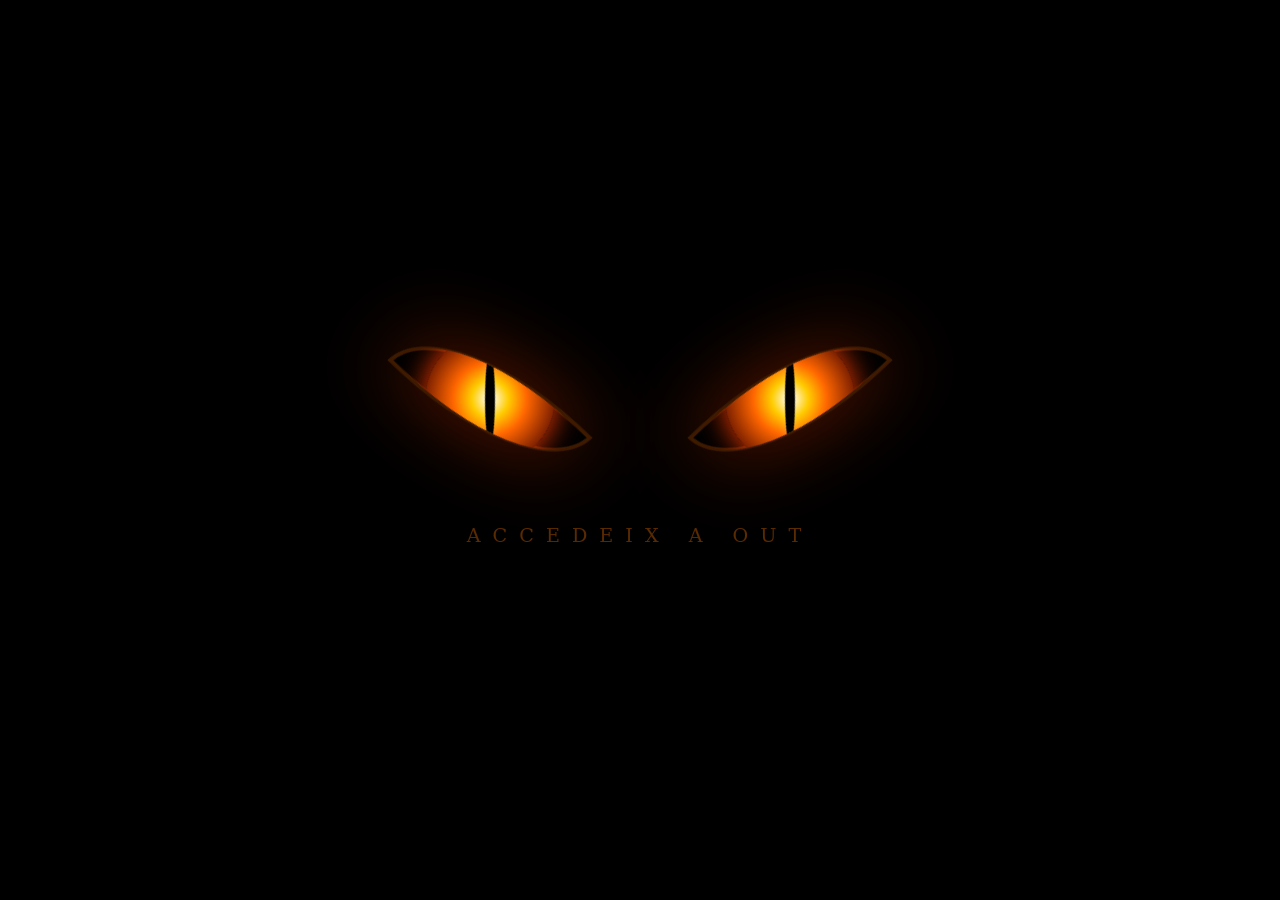
<file: index.html>
<!DOCTYPE html>
<html lang="ca">
<head>
    <meta charset="UTF-8">
    <meta name="viewport" content="width=device-width, initial-scale=1.0">
    <title>Escamas de Cautiverio</title>
    <link rel="stylesheet" href="css/style.css">
    
    
</head>
<body>

<div id="loader" onclick="entrarAlJuego()">
    <div class="dragon-eyes-container" id="eyeContainer">
        <div class="eye-wrap left">
            <div class="lid-top"></div>
            <div class="iris"><div class="pupil"></div></div>
            <div class="lid-bottom"></div>
        </div>
        <div class="eye-wrap right">
            <div class="lid-top"></div>
            <div class="iris"><div class="pupil"></div></div>
            <div class="lid-bottom"></div>
        </div>
    </div>
    
    <div class="hint" id="text-hint">ACCEDEIX A OUT</div>
</div>

<script src="js/script.js"></script>
</body>
</html>
</file>
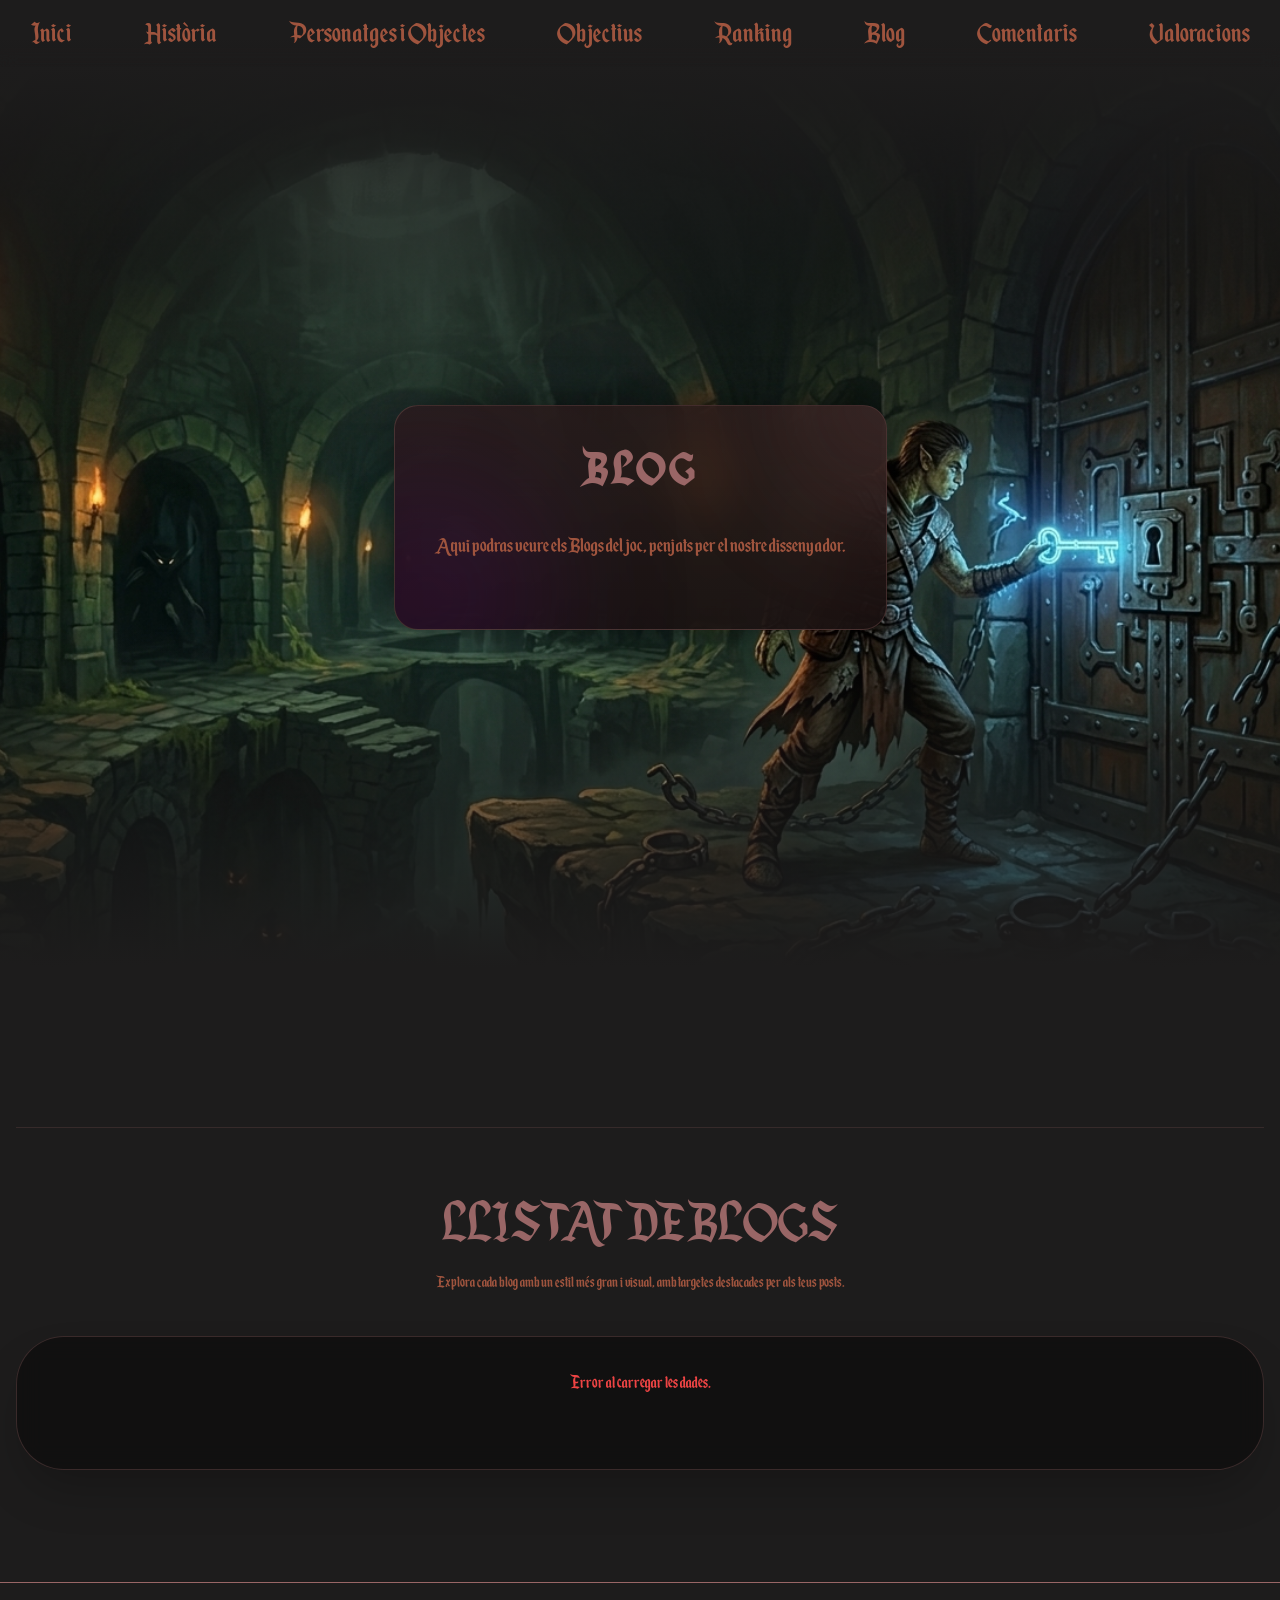
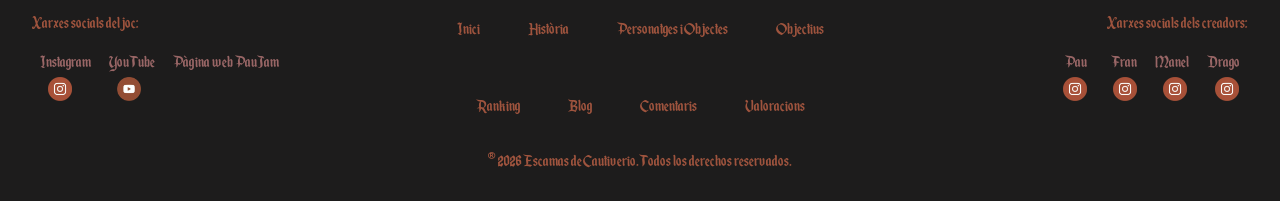
<file: blog.html>
<!DOCTYPE html>
<html lang="ca">

<head>
    <meta charset="UTF-8">
    <meta name="viewport" content="width=device-width, initial-scale=1.0">
    <title>Escamas de Cautiverio</title>
    <link rel="stylesheet" href="css/tailwind.css">
    <link rel="stylesheet" type="text/css" href="css/inici.css">
    <link rel="stylesheet" type="text/css" href="css/style_comentaris.css">
</head>
<body class="bg-[#1D1C1C] text-[#9F543E]">
    <!-- Fons fix igual que a ses altres pàgines -->
    <img class="fixed top-0 left-0 w-full h-screen object-cover -z-10" src="Imatges/portada3.png" alt="Fons">

    <header>
        <nav class="navbar">
            <button class="menu-toggle" id="menu-toggle">☰</button>
            <ul class="nav-list">
                <li><a href="inici.html">Inici</a></li>
                <li><a href="historia.html">Història</a></li>
                <li><a href="personatges.html">Personatges i Objectes</a></li>
                <li><a href="objectius.html">Objectius</a></li>
                <li><a href="ranking.html">Ranking</a></li>
                <li><a href="blog.html">Blog</a></li>
                <li><a href="comentaris.html">Comentaris</a></li>
                <li><a href="valoracions.html">Valoracions</a></li>
            </ul>
        </nav>
    </header>

    <section id="portada" class="relative flex items-center justify-center py-20 px-4">
        <div class="absolute inset-0 z-0">
            <img src="Imatges/portada1.png" alt="Blogs de Escamas de Cautiverio" id="portada-img" class="w-full h-full object-cover">
            <div class="absolute inset-0 bg-black/50"></div>
        </div>
        <div id="miniHistoria" class="reveal relative z-10 max-w-4xl mx-auto bg-gradient-to-b from-[#2a1a1a]/80 to-[#1a1111]/90 backdrop-blur-xl border border-[#996666]/30 rounded-3xl p-10 text-center shadow-[0_0_40px_rgba(0,0,0,0.5)] overflow-hidden">
            <div class="absolute -top-24 -right-24 w-48 h-48 bg-[#996666]/20 rounded-full blur-3xl"></div>
            <div class="absolute -bottom-24 -left-24 w-64 h-64 bg-[#440150]/30 rounded-full blur-3xl"></div>
            <h2 class="text-5xl font-bold text-[#996666] mb-8 relative z-10 tracking-widest uppercase">Blog</h2>
            <p class="text-[#9F543E] text-2xl leading-relaxed mb-6 relative z-10">Aqui podras veure els Blogs del joc, penjats per el nostre dissenyador.</p>
        </div>
    </section>

    <main class="py-16 px-4">
        <div class="body-font relative z-10 mt-16 md:mt-24 pt-16 border-t border-[#996666]/20 bg-transparent">
            <h2 class="text-5xl md:text-6xl text-center mb-4 text-[#996666] tracking-[0.35em] uppercase">Llistat de Blogs</h2>
            <p class="text-center text-[#d8b18f] text-lg md:text-xl mb-10 max-w-2xl mx-auto">Explora cada blog amb un estil més gran i visual, amb targetes destacades per als teus posts.</p>

            <div class="container px-5 py-8 mx-auto bg-black/40 border border-[#996666]/30 rounded-[3rem] shadow-2xl backdrop-blur-md">

                <div id="listaBlogs"></div>
                
                <div id="paginacion" class="flex justify-center items-center gap-6 mt-10">
                </div>
            </div>
        </div>
    </main>
    <footer>
        <div class="footer-top">
            <div class="socials-joc">
                <p>Xarxes socials del joc:</p>
                <a href="https://www.instagram.com/llamadmev/" target="_blank">Instagram <img src="Imatges/instagram.png" alt="Instagram del Joc"></a>
                <a href="https://www.youtube.com/@VDrago" target="_blank">YouTube <img src="Imatges/yt.png" alt="YouTube del Joc"></a>
                <a href="https://jaumepericasoliver.github.io/paujam_25_26/" target="_blank">Pàgina web PauJam</a>
            </div>
            <div>
                <ul class="fnav-list">
                    <li><a href="inici.html">Inici</a></li>
                <li><a href="historia.html">Història</a></li>
                <li><a href="personatges.html">Personatges i Objectes</a></li>
                <li><a href="objectius.html">Objectius</a></li>
                <li><a href="ranking.html">Ranking</a></li>
                <li><a href="blog.html">Blog</a></li>
                <li><a href="comentaris.html">Comentaris</a></li>
                <li><a href="valoracions.html">Valoracions</a></li>
                </ul>
            </div>
            <div class="socials-creadors">
                <p>Xarxes socials dels creadors:</p>
                <a href="https://www.instagram.com/paauuferreer" target="_blank">Pau <img src="Imatges/instagram.png"
                        alt="Instagram de Pau"></a>
                <a href="https://www.instagram.com/ffranxesc" target="_blank">Fran <img src="Imatges/instagram.png"
                        alt="Instagram de Fran"></a>
                <a href="https://www.instagram.com/manelmj_06?igsh=ZjRsZWNncDE3cTFo&utm_source=qr">Manel <img
                        src="Imatges/instagram.png" alt="Instagram de Manel"></a>
                <a href="https://www.instagram.com/llamadmev" target="_blank">Drago <img src="Imatges/instagram.png"
                        alt="Instagram de Drago"></a>
            </div>
        </div>
        <p>&copy; 2026 Escamas de Cautiverio. Todos los derechos reservados.</p>
    </footer>
    <script src="js/api.js"></script>
    <script src="js/blog.js"></script>
    <script src="js/comentaris.js"></script>
    <script src="js/inici.js"></script>
</body>
</html>
</file>
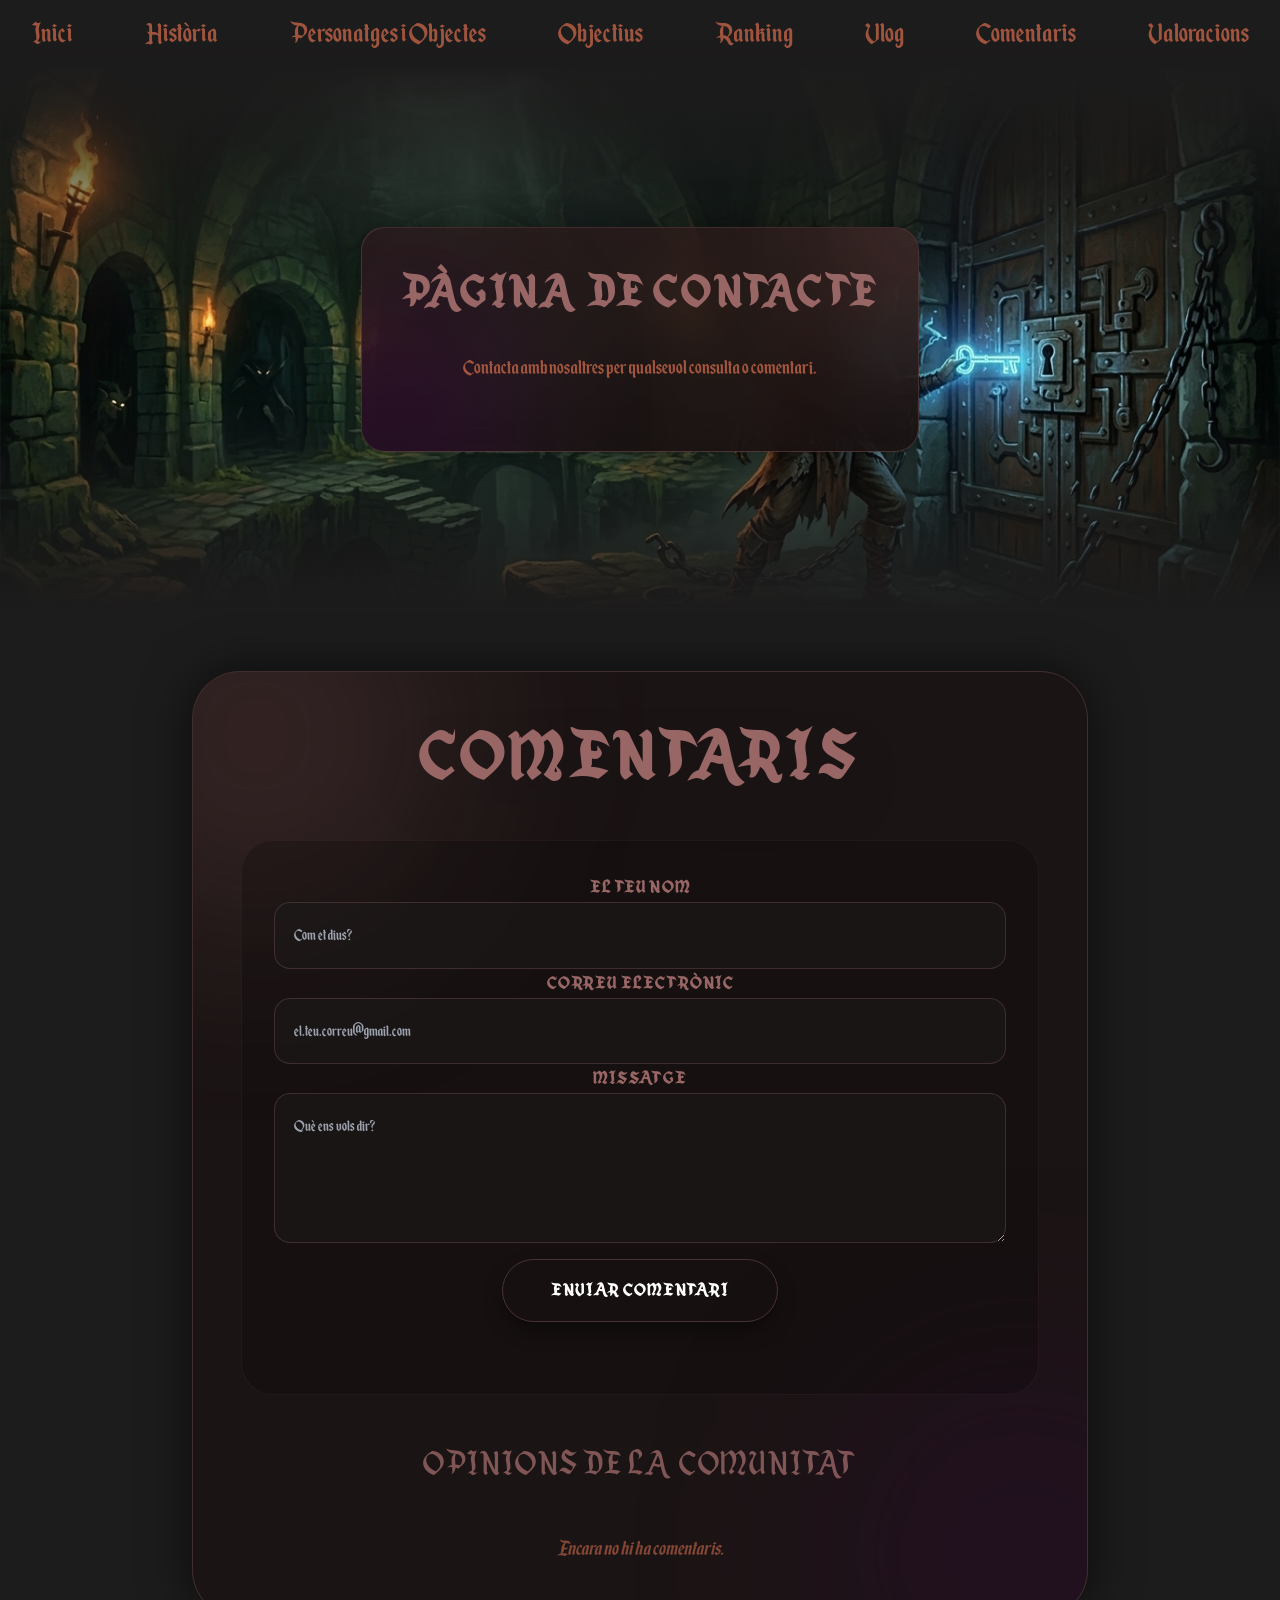
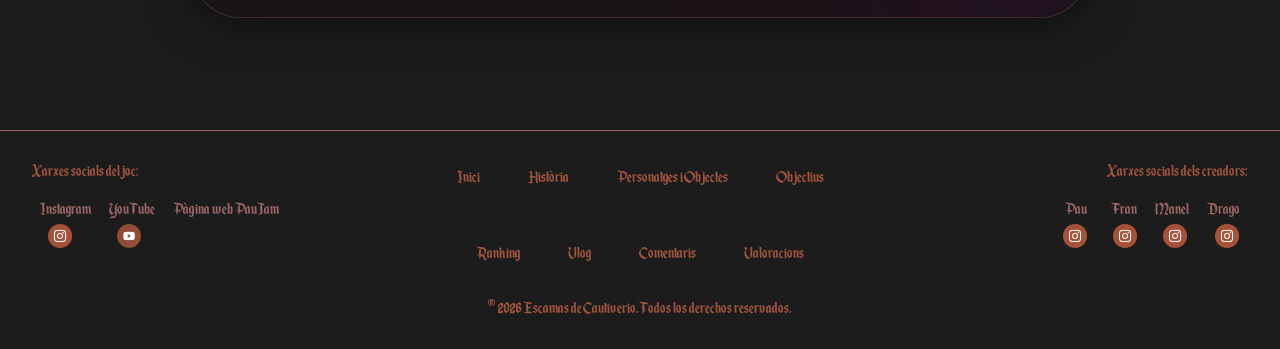
<file: comentaris.html>
<!DOCTYPE html>
<html lang="ca">

<head>
    <meta charset="UTF-8">
    <meta name="viewport" content="width=device-width, initial-scale=1.0">
    <title>Escamas de Cautiverio</title>
    <link rel="stylesheet" href="css/tailwind.css">
    <link rel="stylesheet" type="text/css" href="css/inici.css">
    <link rel="stylesheet" type="text/css" href="css/style_comentaris.css">
</head>
<body class="bg-[#1D1C1C] text-[#9F543E]">
    <!-- Fons fix igual que a ses altres pàgines -->
    <img class="fixed top-0 left-0 w-full h-screen object-cover -z-10" src="Imatges/portada3.png" alt="Fons">

    <header>
        <nav class="navbar">
            <div class="header-title-mobile">OUT: Escamas De Cautiverio</div>
            <button class="menu-toggle" id="menu-toggle">☰</button>
            <ul class="nav-list">
                <li><a href="inici.html">Inici</a></li>
                <li><a href="historia.html">Història</a></li>
                <li><a href="personatges.html">Personatges i Objectes</a></li>
                <li><a href="objectius.html">Objectius</a></li>
                <li><a href="ranking.html">Ranking</a></li>
                <li><a href="vlog.html">Vlog</a></li>
                <li><a href="comentaris.html">Comentaris</a></li>
                <li><a href="valoracions.html">Valoracions</a></li>
            </ul>
        </nav>
    </header>

    <section id="portada" class="secundaria relative flex items-center justify-center py-20 px-4">
        <div class="absolute inset-0 z-0">
            <img src="Imatges/portada1.png" alt="Comentaris de Escamas de Cautiverio" id="portada-img" class="w-full h-full object-cover">
            <div class="absolute inset-0 bg-black/50"></div>
        </div>
        <div id="miniHistoria" class="reveal relative z-10 max-w-4xl mx-auto bg-gradient-to-b from-[#2a1a1a]/80 to-[#1a1111]/90 backdrop-blur-xl border border-[#996666]/30 rounded-3xl p-10 text-center shadow-[0_0_40px_rgba(0,0,0,0.5)] overflow-hidden">
            <div class="absolute -top-24 -right-24 w-48 h-48 bg-[#996666]/20 rounded-full blur-3xl"></div>
            <div class="absolute -bottom-24 -left-24 w-64 h-64 bg-[#440150]/30 rounded-full blur-3xl"></div>
            <h2 class="text-5xl font-bold text-[#996666] mb-8 relative z-10 tracking-widest uppercase">Pàgina de Contacte</h2>
            <p class="text-[#9F543E] text-2xl leading-relaxed mb-6 relative z-10">Contacta amb nosaltres per qualsevol consulta o comentari.</p>
        </div>
    </section>

    <main class="py-16 px-4">
        <section class="reveal reveal-scale max-w-4xl mx-auto bg-[#1c1414]/90 backdrop-blur-xl border border-[#996666]/30 rounded-[3rem] p-8 md:p-12 shadow-[0_0_50px_rgba(0,0,0,0.6)] relative overflow-hidden">
            <!-- Decoració de llums -->
            <div class="absolute -top-32 -left-32 w-96 h-96 bg-[#996666]/20 rounded-full blur-[100px] pointer-events-none"></div>
            <div class="absolute -bottom-32 -right-32 w-96 h-96 bg-[#440150]/20 rounded-full blur-[100px] pointer-events-none"></div>

            <h2 class="text-5xl md:text-7xl font-bold text-center text-[#996666] mb-12 tracking-widest uppercase relative z-10 drop-shadow-2xl">Comentaris</h2>

            <div class="comment-box relative z-10 mb-16">
                <div class="grid gap-8">
                    <div class="flex flex-col gap-2">
                        <label for="name">El teu Nom</label>
                        <input type="text" id="name" placeholder="Com et dius?">
                    </div>

                    <div class="flex flex-col gap-2">
                        <label for="email">Correu Electrònic</label>
                        <input type="email" id="email" placeholder="el.teu.correu@gmail.com">
                    </div>

                    <div class="flex flex-col gap-2">
                        <label for="comment">Missatge</label>
                        <textarea id="comment" placeholder="Què ens vols dir?" class="min-h-[150px]"></textarea>
                    </div>

                    <button class="comment-btn" id="sendComment">
                        Enviar Comentari
                    </button>
                </div>
            </div>

            <div class="relative z-10">
                <h2 class="text-4xl text-center text-[#996666] mb-10 tracking-wider uppercase opacity-80">Opinions de la Comunitat</h2>
                
                <div class="comments-list grid gap-8" id="commentsList">
                    <!-- S'injecten amb JS -->
                    <div class="no-comments text-center p-10 border border-dashed border-[#996666]/30 rounded-3xl italic opacity-50">
                        Encara no hi ha comentaris. Sigues el primer!
                    </div>
                </div>
            </div>
        </section>
    </main>
    <footer>
        <div class="footer-top">
            <div class="socials-joc">
                <p>Xarxes socials del joc:</p>
                <a href="https://www.instagram.com/llamadmev/" target="_blank">Instagram <img src="Imatges/instagram.png" alt="Instagram del Joc"></a>
                <a href="https://www.youtube.com/@VDrago" target="_blank">YouTube <img src="Imatges/yt.png" alt="YouTube del Joc"></a>
                <a href="https://jaumepericasoliver.github.io/paujam_25_26/" target="_blank">Pàgina web PauJam</a>
            </div>
            <div>
                <ul class="fnav-list">
                <li><a href="inici.html">Inici</a></li>
                <li><a href="historia.html">Història</a></li>
                <li><a href="personatges.html">Personatges i Objectes</a></li>
                <li><a href="objectius.html">Objectius</a></li>
                <li><a href="ranking.html">Ranking</a></li>
                <li><a href="vlog.html">Vlog</a></li>
                <li><a href="comentaris.html">Comentaris</a></li>
                <li><a href="valoracions.html">Valoracions</a></li>
                </ul>
            </div>
            <div class="socials-creadors">
                <p>Xarxes socials dels creadors:</p>
                <a href="https://www.instagram.com/paauuferreer" target="_blank">Pau <img src="Imatges/instagram.png"
                        alt="Instagram de Pau"></a>
                <a href="https://www.instagram.com/ffranxesc" target="_blank">Fran <img src="Imatges/instagram.png"
                        alt="Instagram de Fran"></a>
                <a href="https://www.instagram.com/manelmj_06?igsh=ZjRsZWNncDE3cTFo&utm_source=qr">Manel <img
                        src="Imatges/instagram.png" alt="Instagram de Manel"></a>
                <a href="https://www.instagram.com/llamadmev" target="_blank">Drago <img src="Imatges/instagram.png"
                        alt="Instagram de Drago"></a>
            </div>
        </div>
        <p>&copy; 2026 Escamas de Cautiverio. Todos los derechos reservados.</p>
    </footer>
    <script src="js/comentaris.js"></script>
    <script src="js/inici.js"></script>
</body>
</html>
</file>
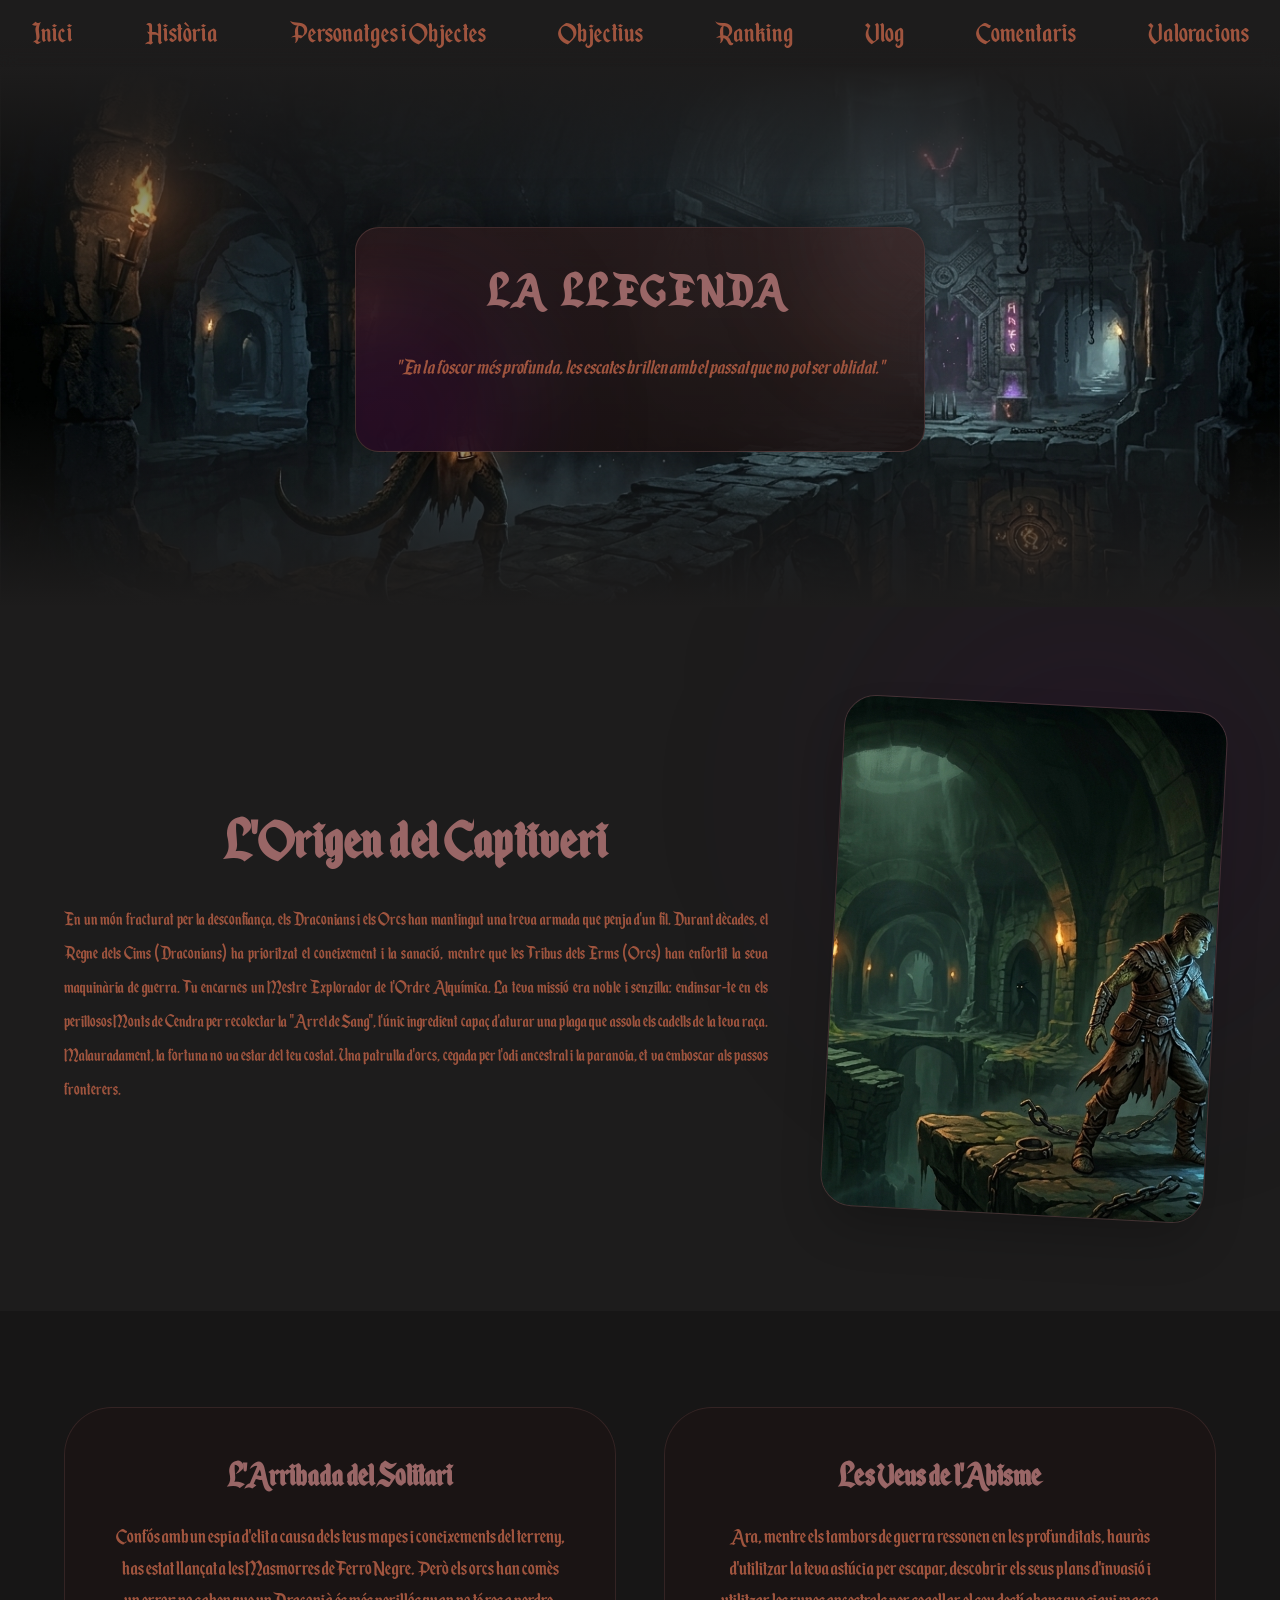
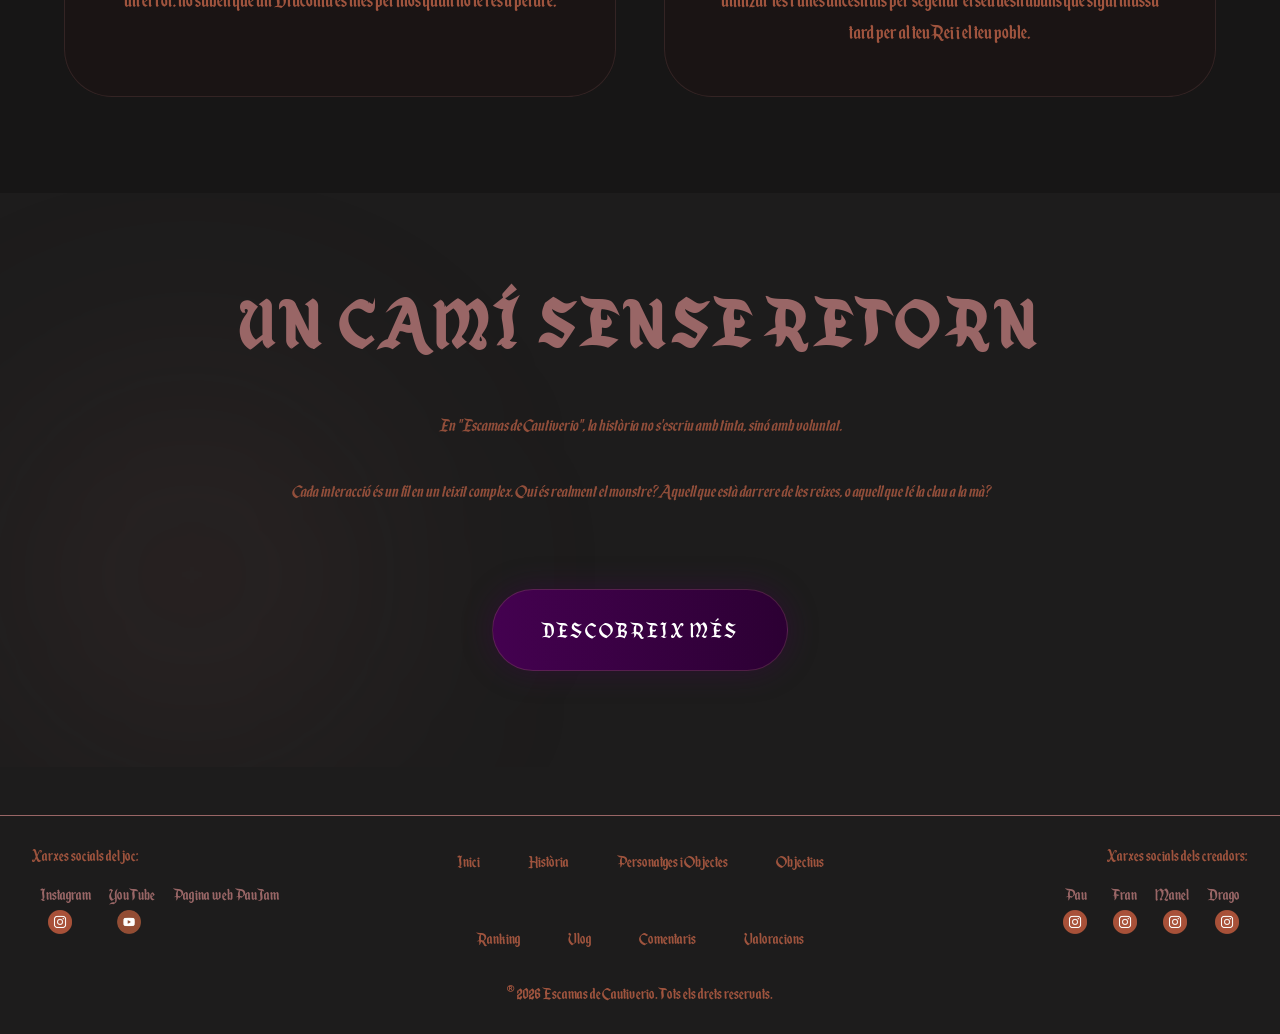
<file: historia.html>
<!DOCTYPE html>
<html lang="ca">
<head>
    <meta charset="UTF-8">
    <meta name="viewport" content="width=device-width, initial-scale=1.0">
    <title>Història - Escamas de Cautiverio</title>
    <link rel="stylesheet" href="css/tailwind.css">
    <LINK REL="stylesheet" TYPE="text/css" HREF="css/inici.css">
</head>
<body class="bg-[#1D1C1C] text-[#9F543E]">
    <img class="fixed top-0 left-0 w-full h-screen object-cover -z-10" src="Imatges/portada3.png" alt="Fons">
    <header>
        <nav class="navbar">
            <div class="header-title-mobile">OUT: Escamas De Cautiverio</div>
            <button class="menu-toggle" id="menu-toggle">☰</button>
            <ul class="nav-list">
                <li><a href="inici.html">Inici</a></li>
                <li><a href="historia.html">Història</a></li>
                <li><a href="personatges.html">Personatges i Objectes</a></li>
                <li><a href="objectius.html">Objectius</a></li>
                <li><a href="ranking.html">Ranking</a></li>
                <li><a href="vlog.html">Vlog</a></li>
                <li><a href="comentaris.html">Comentaris</a></li>
                <li><a href="valoracions.html">Valoracions</a></li>
            </ul>
        </nav>
    </header>

    <main class="min-h-screen">
        <section id="portada" class="secundaria relative flex items-center justify-center py-20 px-4">
            <div class="absolute inset-0 z-0">
                <img src="Imatges/portada3.png" alt="Fons de la Història" id="portada-img" class="w-full h-full object-cover">
                <div class="absolute inset-0 bg-black/50"></div>
            </div>
            <div id="miniHistoria" class="reveal relative z-10 max-w-4xl mx-auto bg-gradient-to-b from-[#2a1a1a]/80 to-[#1a1111]/90 backdrop-blur-xl border border-[#996666]/30 rounded-3xl p-10 text-center shadow-[0_0_40px_rgba(0,0,0,0.5)] overflow-hidden">
                <div class="absolute -top-24 -right-24 w-48 h-48 bg-[#996666]/20 rounded-full blur-3xl"></div>
                <div class="absolute -bottom-24 -left-24 w-64 h-64 bg-[#440150]/30 rounded-full blur-3xl"></div>
                <h1 class="text-5xl font-bold text-[#996666] mb-8 relative z-10 tracking-widest uppercase">LA LLEGENDA</h1>
                <p class="text-[#9F543E] text-2xl leading-relaxed mb-6 relative z-10 italic">"En la foscor més profunda, les escates brillen amb el passat que no pot ser oblidat."</p>
            </div>
        </section>

        <!-- Part 1: L'Origen -->
        <section class="py-24 px-4 overflow-hidden relative">
            <div class="absolute top-0 right-0 w-96 h-96 bg-[#440150]/20 blur-[120px] rounded-full"></div>
            
            <div class="reveal reveal-left max-w-6xl mx-auto flex flex-col md:flex-row items-center gap-16">
                <div class="flex-1 space-y-8">
                    <h2 class="text-5xl md:text-6xl font-bold text-[#996666] tracking-wide">L'Origen del Captiveri</h2>
                    <div class="space-y-6 text-xl md:text-2xl leading-relaxed text-justify">
                        <p>En un món fracturat per la desconfiança, els Draconians i els Orcs han mantingut una treva armada que penja d'un fil. Durant dècades, el Regne dels Cims (Draconians) ha prioritzat el coneixement i la sanació, mentre que les Tribus dels Erms (Orcs) han enfortit la seva maquinària de guerra.

Tu encarnes un Mestre Explorador de l'Ordre Alquímica. La teva missió era noble i senzilla: endinsar-te en els perillosos Monts de Cendra per recolectar la "Arrel de Sang", l'únic ingredient capaç d'aturar una plaga que assola els cadells de la teva raça. Malauradament, la fortuna no va estar del teu costat. Una patrulla d'orcs, cegada per l'odi ancestral i la paranoia, et va emboscar als passos fronterers.</p>
                    </div>
                </div>
                <div class="w-full md:w-1/3">
                    <div class="aspect-[3/4] rounded-[2rem] overflow-hidden border border-[#996666]/30 shadow-2xl rotate-3 hover:rotate-0 transition-transform duration-500">
                        <img src="Imatges/portada1.png" alt="Origen" class="w-full h-full object-cover">
                    </div>
                </div>
            </div>
        </section>

        <!-- Part 2: El Protagonista -->
        <section class="py-24 px-4 bg-black/20 relative overflow-hidden">
            <div class="absolute top-0 left-0 right-0 h-32 bg-gradient-to-b from-[#1D1C1C] to-transparent z-10"></div>
            <div class="absolute bottom-0 left-0 right-0 h-32 bg-gradient-to-t from-[#1D1C1C] to-transparent z-10"></div>
            <div class="reveal reveal-right max-w-6xl mx-auto">
                <div class="grid grid-cols-1 md:grid-cols-2 gap-12">
                    <div class="bg-[#1c1414]/80 backdrop-blur-xl p-12 rounded-[3rem] border border-[#996666]/20 hover:border-[#9f543e] transition-colors duration-500">
                        <h3 class="text-4xl text-[#996666] mb-6 font-bold">L'Arribada del Solitari</h3>
                        <p class="text-xl md:text-2xl leading-relaxed">Confós amb un espia d'elit a causa dels teus mapes i coneixements del terreny, has estat llançat a les Masmorres de Ferro Negre. Però els orcs han comès un error: no saben que un Draconià és més perillós quan no té res a perdre.</p>
                    </div>
                    <div class="bg-[#1c1414]/80 backdrop-blur-xl p-12 rounded-[3rem] border border-[#996666]/20 hover:border-[#440150] transition-colors duration-500">
                        <h3 class="text-4xl text-[#996666] mb-6 font-bold">Les Veus de l'Abisme</h3>
                        <p class="text-xl md:text-2xl leading-relaxed">Ara, mentre els tambors de guerra ressonen en les profunditats, hauràs d'utilitzar la teva astúcia per escapar, descobrir els seus plans d'invasió i utilitzar les runes ancestrals per segellar el seu destí abans que sigui massa tard per al teu Rei i el teu poble.</p>
                    </div>
                </div>
            </div>
        </section>

        <!-- Part 3: El Dilema -->
        <section class="py-24 px-4 relative overflow-hidden">
            <div class="absolute bottom-0 left-0 w-96 h-96 bg-[#996666]/10 blur-[120px] rounded-full"></div>
            
            <div class="reveal reveal-scale max-w-4xl mx-auto text-center space-y-12 relative z-10">
                <h2 class="text-5xl md:text-7xl font-bold text-[#996666] uppercase tracking-widest">Un Camí sense Retorn</h2>
                <div class="text-2xl md:text-3xl space-y-8 leading-relaxed italic opacity-90">
                    <p>En "Escamas de Cautiverio", la història no s'escriu amb tinta, sinó amb voluntat.</p>
                    <p>Cada interacció és un fil en un teixit complex. Qui és realment el monstre? Aquell que està darrere de les reixes, o aquell que té la clau a la mà?</p>
                </div>
                <div class="pt-8">
                    <a href="inici.html#miniHistoria" class="inline-block bg-gradient-to-r from-[#440150] to-[#2c0033] hover:from-[#996666] hover:to-[#9f543e] text-white px-12 py-6 rounded-full text-2xl tracking-widest uppercase transition-all duration-300 shadow-[0_0_30px_rgba(68,1,80,0.4)] hover:scale-105 border border-[#996666]/30">Descobreix més</a>
                </div>
            </div>
        </section>
    </main>

    <footer>
        <div class="footer-top">
            <div class="socials-joc">
                <p>Xarxes socials del joc:</p>
                <a href="https://www.instagram.com/llamadmev/" target="_blank">Instagram <img src="Imatges/instagram.png" alt="Instagram del Joc"></a>
                <a href="https://www.youtube.com/@VDrago" target="_blank">YouTube <img src="Imatges/yt.png" alt="YouTube del Joc"></a>
                <a href="https://jaumepericasoliver.github.io/paujam_25_26/" target="_blank"> Pagina web PauJam </a>

            </div>
            <div>
                <ul class="fnav-list">
                    <li><a href="inici.html">Inici</a></li>
                <li><a href="historia.html">Història</a></li>
                <li><a href="personatges.html">Personatges i Objectes</a></li>
                <li><a href="objectius.html">Objectius</a></li>
                <li><a href="ranking.html">Ranking</a></li>
                <li><a href="vlog.html">Vlog</a></li>
                <li><a href="comentaris.html">Comentaris</a></li>
                <li><a href="valoracions.html">Valoracions</a></li>
                </ul>
            </div>
            <div class="socials-creadors">
                <p>Xarxes socials dels creadors:</p>
                <a href="https://www.instagram.com/paauuferreer" target="_blank">Pau <img src="Imatges/instagram.png" alt="Instagram de Pau"></a>
                <a href="https://www.instagram.com/ffranxesc" target="_blank">Fran <img src="Imatges/instagram.png" alt="Instagram de Fran"></a>
                <a href="https://www.instagram.com/manelmj_06" target="_blank">Manel <img src="Imatges/instagram.png" alt="Instagram de Manel"></a>
                <a href="https://www.instagram.com/llamadmev" target="_blank">Drago <img src="Imatges/instagram.png" alt="Instagram de Drago"></a>
            </div>
        </div>
        <p>&copy; 2026 Escamas de Cautiverio. Tots els drets reservats.</p>
    </footer>

    <script src="js/inici.js"></script>
</body> 
</html>
</file>
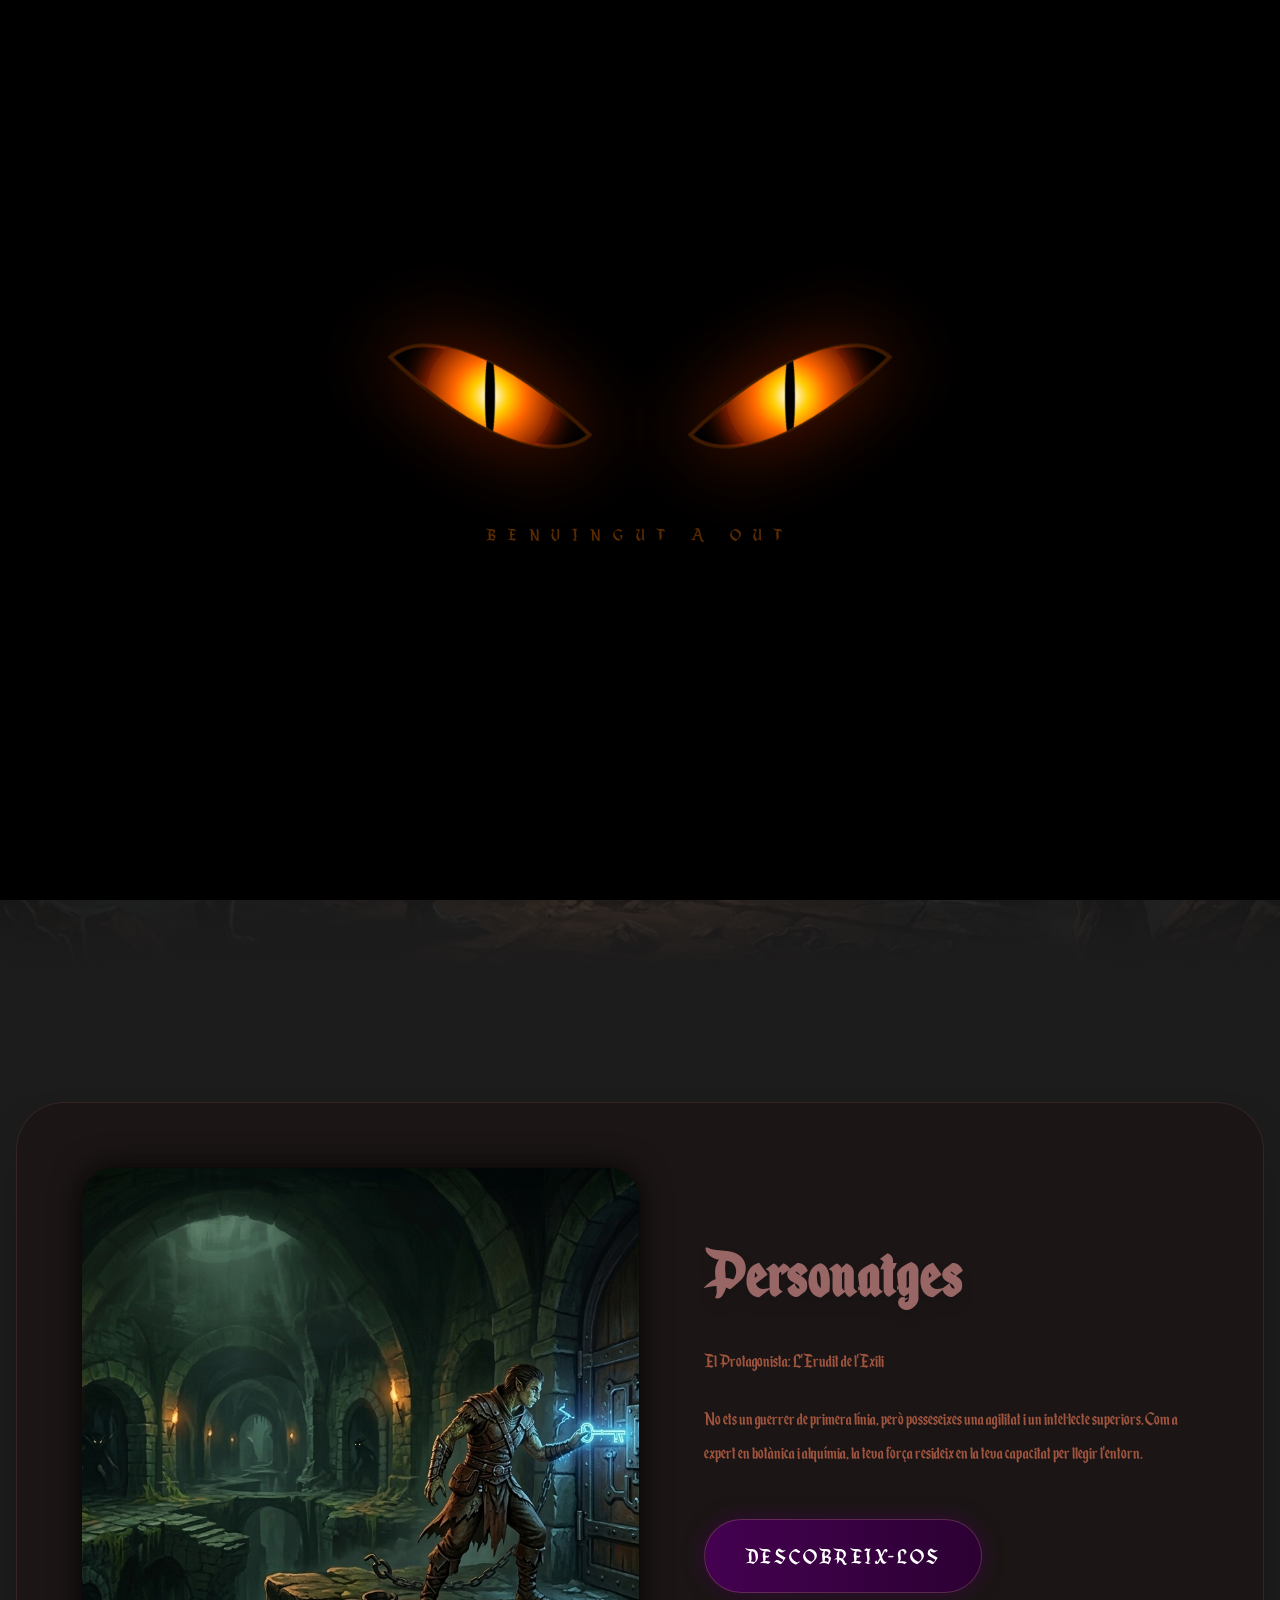
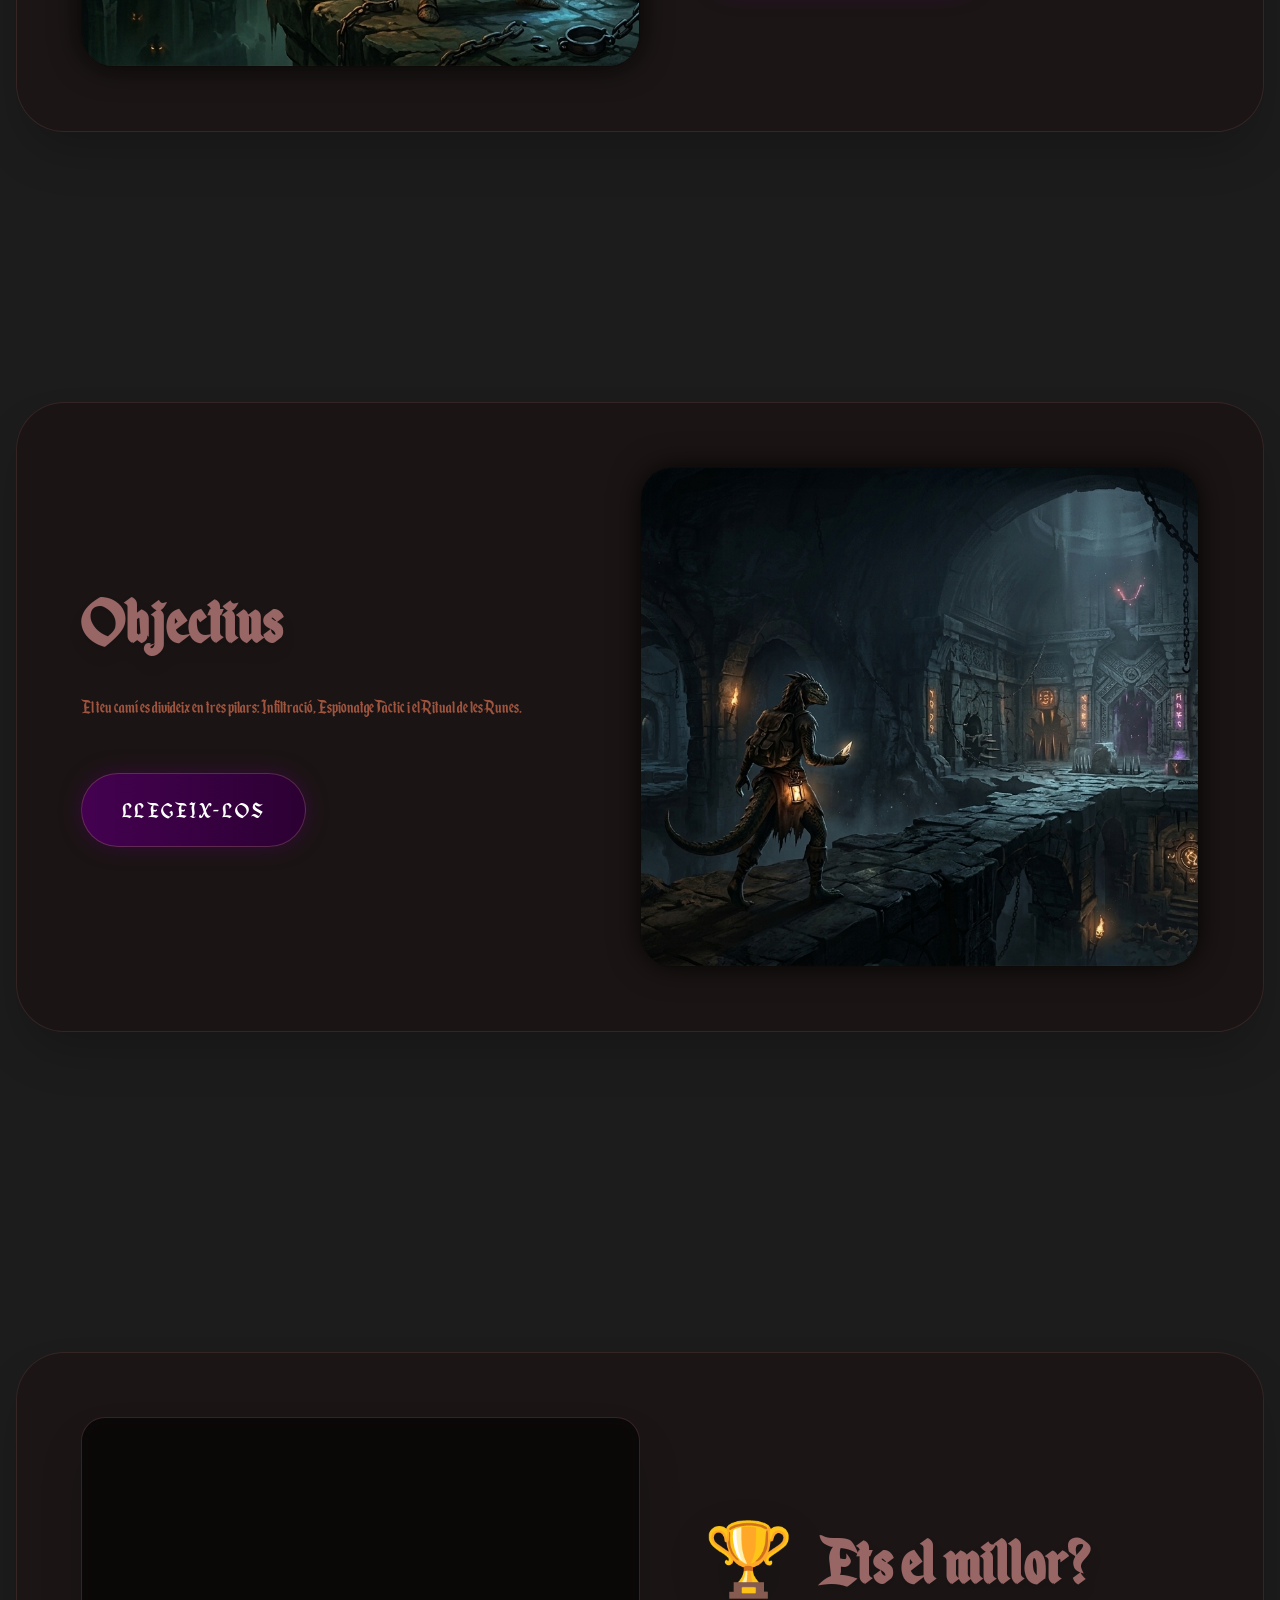
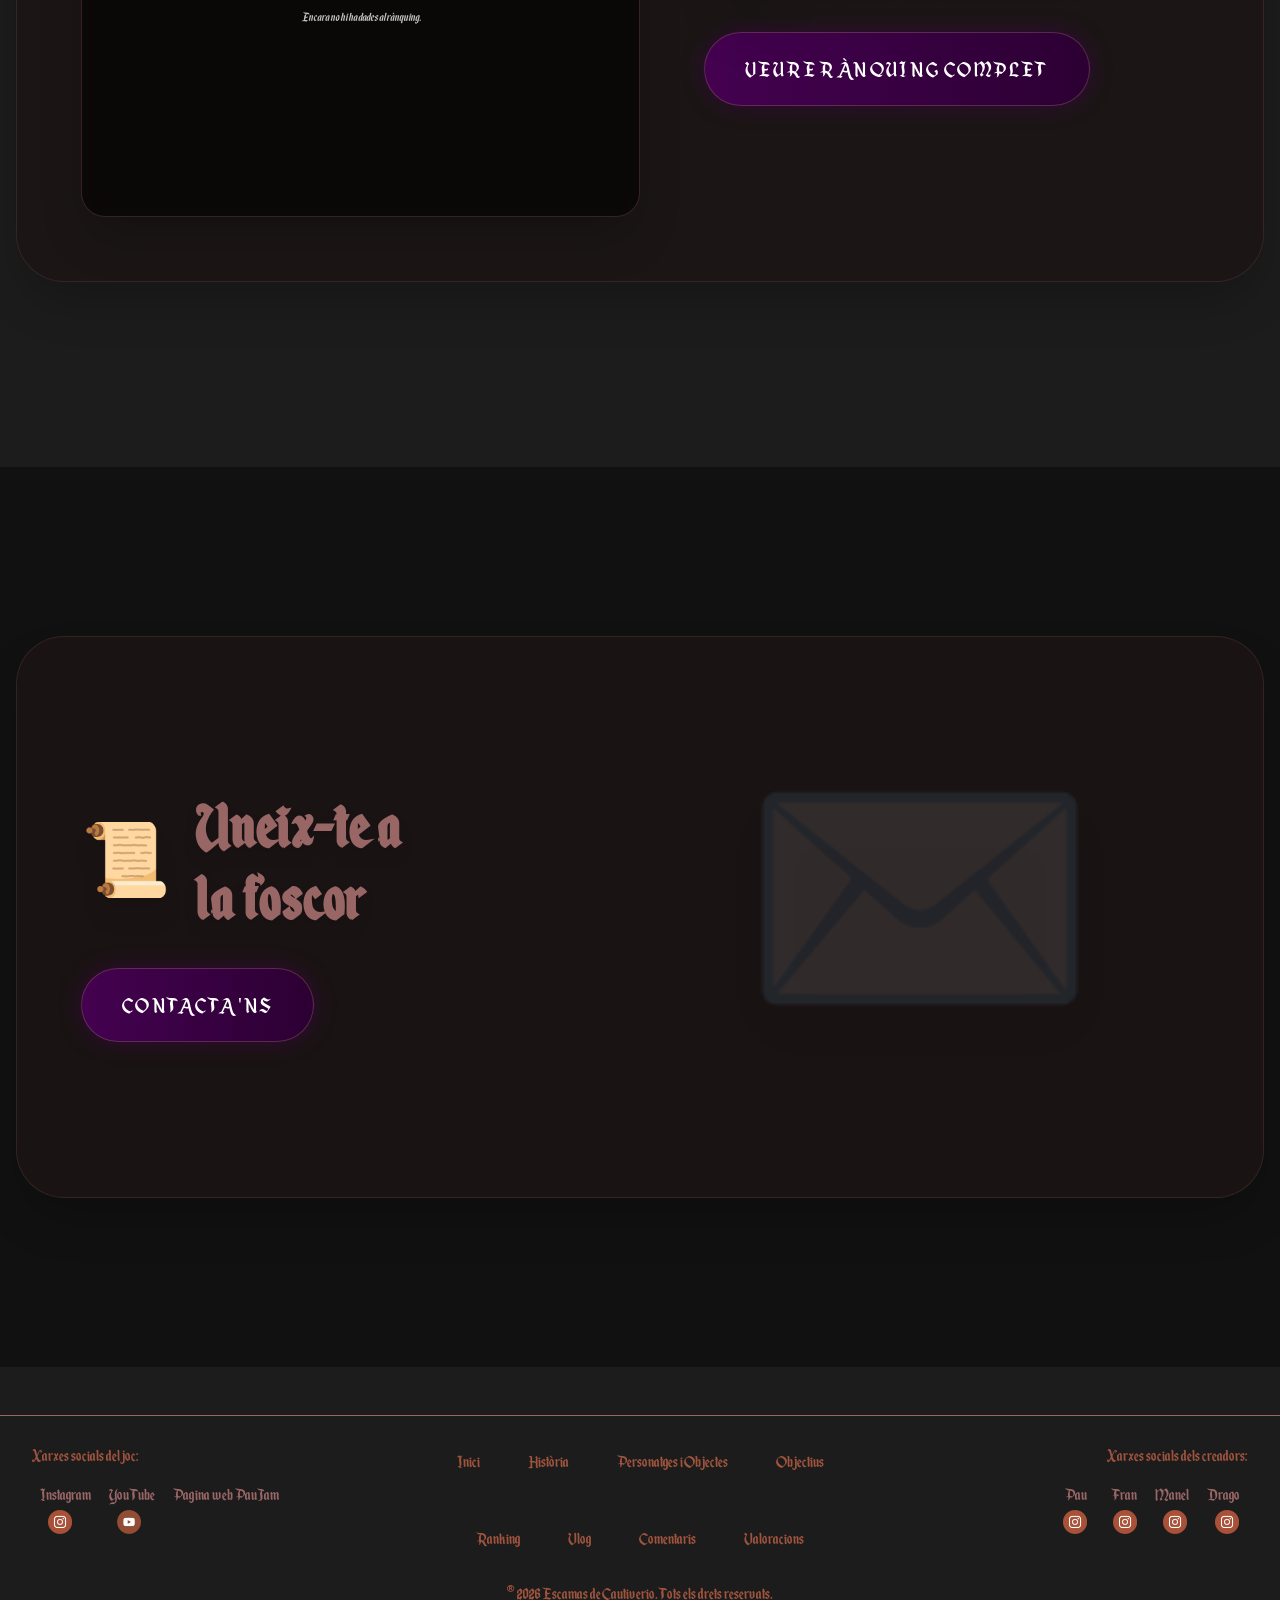
<file: inici.html>
<!DOCTYPE html>
<html lang="ca">
<head>
    <meta charset="UTF-8">
    <meta name="viewport" content="width=device-width, initial-scale=1.0">
    <title>Escamas de Cautiverio</title>
    <link rel="stylesheet" href="css/tailwind.css">
    <LINK REL="stylesheet" TYPE="text/css" HREF="css/inici.css">
</head>
<body class="overflow-hidden bg-[#1D1C1C] text-[#9F543E]">
    <div id="loader-intro" onclick="mostrarContenido()" style="cursor: pointer;">
        <div class="dragon-eyes-container">
            <div class="eye-wrap left">
                <div class="lid-top"></div>
                <div class="iris"><div class="pupil"></div></div>
                <div class="lid-bottom"></div>
            </div>
            <div class="eye-wrap right">
                <div class="lid-top"></div>
                <div class="iris"><div class="pupil"></div></div>
                <div class="lid-bottom"></div>
            </div>
        </div>
        <div class="hint" id="text-hint">BENVINGUT A OUT</div>
    </div>

    <img class="fixed top-0 left-0 w-full h-screen object-cover -z-10" src="Imatges/portada3.png" alt="Fons">

<header>
    <nav class="navbar">
        <div class="header-title-mobile">OUT: Escamas De Cautiverio</div>
        <button class="menu-toggle" id="menu-toggle">☰</button>
        <ul class="nav-list">
            <li><a href="inici.html">Inici</a></li>
                <li><a href="historia.html">Història</a></li>
                <li><a href="personatges.html">Personatges i Objectes</a></li>
                <li><a href="objectius.html">Objectius</a></li>
                <li><a href="ranking.html">Ranking</a></li>
                <li><a href="vlog.html">Vlog</a></li>
                <li><a href="comentaris.html">Comentaris</a></li>
                <li><a href="valoracions.html">Valoracions</a></li>
        </ul>
    </nav>
</header>
    <section id="portada" class="relative flex items-center justify-center py-20 px-4">
        <div class="absolute inset-0 z-0">
            <img src="Imatges/PortadaBona.png" alt="Portada de Escamas de Cautiverio" id="portada-img" class="w-full h-full object-cover">
            <div class="absolute inset-0 bg-black/50"></div>
        </div>
        <div id="miniHistoria" class="reveal relative z-10 max-w-4xl mx-auto bg-gradient-to-b from-[#2a1a1a]/80 to-[#1a1111]/90 backdrop-blur-xl border border-[#996666]/30 rounded-3xl p-10 text-center shadow-[0_0_40px_rgba(0,0,0,0.5)] overflow-hidden">
            <div class="absolute -top-24 -right-24 w-48 h-48 bg-[#996666]/20 rounded-full blur-3xl"></div>
            <div class="absolute -bottom-24 -left-24 w-64 h-64 bg-[#440150]/30 rounded-full blur-3xl"></div>
            <h2 class="text-5xl font-bold text-[#996666] mb-8 relative z-10 tracking-widest uppercase">De què tracta OUT?</h2>
            <p class="text-[#9F543E] text-2xl leading-relaxed mb-6 relative z-10">OUT: Escamas de Cautiverio és una novel·la visual que narra la trobada entre un protagonista solitari i un ésser aquàtic captiu. A través d'una atmosfera malenconiosa, el joc explora la connexió emocional que neix entre dos "presoners" —un físic i l'altre emocional— i com les decisions del jugador determinen si aquesta relació portarà a la llibertat o a la perdició.</p>
        </div>
    </section>

    <div class="flex flex-col w-full">
        <section class="min-h-screen w-full flex items-center justify-center py-24 px-4 relative">
            <div class="reveal reveal-left max-w-7xl w-full group relative bg-[#1c1414]/80 backdrop-blur-lg rounded-[3rem] p-10 lg:p-16 border border-[#996666]/20 hover:border-[#9f543e] transition-all duration-500 shadow-2xl overflow-hidden flex flex-col md:flex-row items-center gap-16 text-left">
                <div class="absolute inset-0 bg-gradient-to-r from-[#440150]/20 to-transparent opacity-0 group-hover:opacity-100 transition-opacity duration-700"></div>
                <div class="w-full md:w-1/2 z-10 order-2 md:order-1">
                    <img src="Imatges/portada1.png" alt="Personatges" class="w-full h-auto min-h-[500px] object-cover rounded-[2rem] shadow-[0_0_30px_rgba(0,0,0,0.8)] border border-black/50 group-hover:scale-105 group-hover:rotate-1 transition-transform duration-700" onerror="this.src='https://placehold.co/800x1000/1D1C1C/996666?text=Personatges'">
                </div>
                <div class="flex-1 w-full z-10 order-1 md:order-2 flex flex-col justify-center">
                    <h2 class="text-6xl lg:text-7xl text-[#996666] mb-8 tracking-wide font-bold drop-shadow-lg">Personatges</h2>
                    <div class="text-[#9F543E] text-xl lg:text-2xl mb-12 leading-relaxed space-y-6">
                        <p>El Protagonista: L'Erudit de l'Exili</p>
                        <p>No ets un guerrer de primera línia, però posseseixes una agilitat i un intel·lecte superiors. Com a expert en botànica i alquímia, la teva força resideix en la teva capacitat per llegir l'entorn.</p>
                    </div>
                    <div>
                        <a href="personatges.html" class="inline-block bg-gradient-to-r from-[#440150] to-[#2c0033] hover:from-[#996666] hover:to-[#9f543e] text-white px-10 py-5 rounded-full text-2xl tracking-widest uppercase transition-all duration-300 shadow-[0_0_20px_rgba(68,1,80,0.6)] group-hover:shadow-[0_0_40px_rgba(153,102,102,0.6)] border border-[#996666]/40">Descobreix-los</a>
                    </div>
                </div>
            </div>
        </section>

        <section class="min-h-screen w-full flex items-center justify-center py-24 px-4 relative overflow-hidden">
            <div class="absolute inset-0 bg-gradient-to-b from-transparent via-black/40 to-transparent z-0"></div>
            <div class="absolute top-0 left-0 right-0 h-32 bg-gradient-to-b from-[#1D1C1C] to-transparent z-10"></div>
            <div class="absolute bottom-0 left-0 right-0 h-32 bg-gradient-to-t from-[#1D1C1C] to-transparent z-10"></div>
            <div class="reveal reveal-right max-w-7xl w-full z-10 group relative bg-[#1c1414]/90 backdrop-blur-2xl rounded-[3rem] p-10 lg:p-16 border border-[#996666]/20 hover:border-[#9f543e] transition-all duration-500 shadow-2xl overflow-hidden flex flex-col md:flex-row items-center gap-16 text-left">
                <div class="absolute inset-0 bg-gradient-to-l from-[#440150]/20 to-transparent opacity-0 group-hover:opacity-100 transition-opacity duration-700"></div>
                <div class="flex-1 w-full z-10 order-1 flex flex-col justify-center">
                    <h2 class="text-6xl lg:text-7xl text-[#996666] mb-8 tracking-wide font-bold drop-shadow-lg">Objectius</h2>
                    <div class="text-[#9F543E] text-xl lg:text-2xl mb-12 leading-relaxed space-y-6">
                        <p>El teu camí es divideix en tres pilars: Infiltració, Espionatge Tàctic i el Ritual de les Runes.</p>
                    </div>
                    <div>
                        <a href="objectius.html" class="inline-block bg-gradient-to-r from-[#440150] to-[#2c0033] hover:from-[#996666] hover:to-[#9f543e] text-white px-10 py-5 rounded-full text-2xl tracking-widest uppercase transition-all duration-300 shadow-[0_0_20px_rgba(68,1,80,0.6)] group-hover:shadow-[0_0_40px_rgba(153,102,102,0.6)] border border-[#996666]/40">Llegeix-los</a>
                    </div>
                </div>
                <div class="w-full md:w-1/2 z-10 order-2">
                    <img src="Imatges/portada3.png" alt="Objectius" class="w-full h-auto min-h-[500px] object-cover rounded-[2rem] shadow-[0_0_30px_rgba(0,0,0,0.8)] border border-black/50 group-hover:scale-105 group-hover:-rotate-1 transition-transform duration-700">
                </div>
            </div>
        </section>

        <section class="min-h-screen w-full flex items-center justify-center py-24 px-4 relative">
            <div class="reveal reveal-scale max-w-7xl w-full group relative bg-[#1c1414]/80 backdrop-blur-lg rounded-[3rem] p-10 lg:p-16 border border-[#996666]/20 hover:border-[#9f543e] transition-all duration-500 shadow-2xl overflow-hidden flex flex-col md:flex-row items-center gap-16 text-left">
                <div class="absolute inset-0 bg-[radial-gradient(ellipse_at_center,_var(--tw-gradient-stops))] from-[#996666]/10 via-transparent to-transparent opacity-0 group-hover:opacity-100 transition-opacity duration-1000"></div>
                <div class="w-full md:w-1/2 z-10 order-2 md:order-1 flex flex-col justify-center">
                    <div id="top3-ranking-container" class="bg-black/60 p-8 rounded-3xl border border-[#996666]/30 shadow-2xl w-full min-h-[400px] flex flex-col justify-center backdrop-blur-md">
                        <p class="text-white text-center italic text-xl mb-2 opacity-60 animate-pulse">Invocant l'elit del Top 3...</p>
                    </div>
                </div>
                <div class="flex-1 w-full z-10 order-1 md:order-2 flex flex-col justify-center">
                    <div class="flex flex-wrap items-center gap-6 mb-8">
                        <div class="text-7xl group-hover:animate-bounce drop-shadow-2xl">🏆</div>
                        <h2 class="text-6xl lg:text-7xl text-[#996666] tracking-wide font-bold drop-shadow-lg">Ets el millor?</h2>
                    </div>
                    <div>
                        <a href="ranking.html" class="inline-block bg-gradient-to-r from-[#440150] to-[#2c0033] hover:from-[#996666] hover:to-[#9f543e] text-white px-10 py-5 rounded-full text-2xl tracking-widest uppercase transition-all duration-300 shadow-[0_0_20px_rgba(68,1,80,0.6)] group-hover:shadow-[0_0_40px_rgba(153,102,102,0.6)] border border-[#996666]/40">Veure Rànquing complet</a>
                    </div>
                </div>
            </div>
        </section>

        <section class="min-h-screen w-full flex items-center justify-center py-24 px-4 relative overflow-hidden bg-black/40">
            <div class="absolute top-0 left-0 right-0 h-32 bg-gradient-to-b from-[#1D1C1C] to-transparent z-10"></div>
            <div class="absolute bottom-0 left-0 right-0 h-32 bg-gradient-to-t from-[#1D1C1C] to-transparent z-10"></div>
            <div class="reveal max-w-7xl w-full group relative bg-[#1c1414]/90 backdrop-blur-2xl rounded-[3rem] p-10 lg:p-16 border border-[#996666]/20 hover:border-[#9f543e] transition-all duration-500 shadow-2xl overflow-hidden flex flex-col md:flex-row items-center gap-16 text-left">
                <div class="absolute inset-0 bg-[radial-gradient(ellipse_at_center,_var(--tw-gradient-stops))] from-[#440150]/20 via-transparent to-transparent opacity-0 group-hover:opacity-100 transition-opacity duration-1000"></div>
                <div class="flex-1 w-full z-10 order-1 flex flex-col justify-center">
                    <div class="flex items-center gap-6 mb-8">
                        <div class="text-7xl group-hover:animate-pulse drop-shadow-xl">📜</div>
                        <h2 class="text-6xl lg:text-7xl text-[#996666] tracking-wide font-bold drop-shadow-lg leading-tight">Uneix-te a <br>la foscor</h2>
                    </div>
                    <div>
                        <a href="comentaris.html" class="inline-block bg-gradient-to-r from-[#440150] to-[#2c0033] hover:from-[#996666] hover:to-[#9f543e] text-white px-10 py-5 rounded-full text-2xl tracking-widest uppercase transition-all duration-300 shadow-[0_0_20px_rgba(68,1,80,0.6)] group-hover:shadow-[0_0_40px_rgba(153,102,102,0.6)] border border-[#996666]/40">Contacta'ns</a>
                    </div>
                </div>
                <div class="w-full md:w-1/2 z-10 order-2 flex justify-center items-center">
                    <div class="text-[12rem] lg:text-[18rem] text-[#996666]/10 group-hover:text-[#996666]/30 group-hover:scale-110 group-hover:-rotate-[-5deg] transition-all duration-1000 drop-shadow-2xl">✉️</div>
                </div>
            </div>
        </section>
    </div>

<footer>
    <div class="footer-top">
        <div class="socials-joc">
            <p>Xarxes socials del joc:</p>
            <a href="https://www.instagram.com/llamadmev/" target="_blank">Instagram <img src="Imatges/instagram.png" alt="Instagram"></a>
            <a href="https://www.youtube.com/@VDrago" target="_blank">YouTube <img src="Imatges/yt.png" alt="YouTube"></a>
            <a href="https://jaumepericasoliver.github.io/paujam_25_26/" target="_blank"> Pagina web PauJam </a>
        </div>
        <div>
            <ul class="fnav-list">
                <li><a href="inici.html">Inici</a></li>
                <li><a href="historia.html">Història</a></li>
                <li><a href="personatges.html">Personatges i Objectes</a></li>
                <li><a href="objectius.html">Objectius</a></li>
                <li><a href="ranking.html">Ranking</a></li>
                <li><a href="vlog.html">Vlog</a></li>
                <li><a href="comentaris.html">Comentaris</a></li>
                <li><a href="valoracions.html">Valoracions</a></li>
            </ul>
        </div>
        <div class="socials-creadors">
            <p>Xarxes socials dels creadors:</p>
            <a href="https://www.instagram.com/paauuferreer" target="_blank">Pau <img src="Imatges/instagram.png"></a>
            <a href="https://www.instagram.com/ffranxesc" target="_blank">Fran <img src="Imatges/instagram.png"></a>
            <a href="https://www.instagram.com/manelmj_06">Manel <img src="Imatges/instagram.png"></a>
            <a href="https://www.instagram.com/llamadmev" target="_blank">Drago <img src="Imatges/instagram.png"></a>
        </div>
    </div>
    <p>&copy; 2026 Escamas de Cautiverio. Tots els drets reservats.</p>
</footer>

<script src="js/api.js"></script>
<script>
    document.addEventListener('DOMContentLoaded', function() {
        var contenedor = document.getElementById('top3-ranking-container');
        if (typeof obtenerRanking === 'function') {
            obtenerRanking(3).then(function(datos) {
                if (datos && datos.length > 0) {
                    var html = '<ul class="flex flex-col gap-3">';
                    for (var i = 0; i < datos.length; i++) {
                        var jugador = datos[i];
                        var clase = 'border-[#996666]/20 bg-black/60';
                        var medalla = "🥉";
                        if (i === 0) {
                            clase = 'border-yellow-500/50 bg-yellow-500/10 text-yellow-100 scale-105 my-1';
                            medalla = "🥇";
                        } else if (i === 1) {
                            clase = 'border-gray-400/50 bg-gray-400/10 text-gray-200';
                            medalla = "🥈";
                        } else if (i === 2) {
                            clase = 'border-amber-700/50 bg-amber-700/10 text-amber-100';
                        }
                        html += '<li class="flex justify-between items-center text-white p-6 rounded-2xl border ' + clase + '">' +
                                    '<span class="flex items-center gap-4 font-bold text-3xl"><span class="text-4xl">' + medalla + '</span> ' + jugador.name + '</span>' +
                                    '<span class="text-2xl font-semibold">' + jugador.puntuacion + ' pts</span>' +
                                '</li>';
                    }
                    html += '</ul>';
                    contenedor.innerHTML = html;
                } else {
                    contenedor.innerHTML = '<p class="text-white text-center italic text-sm opacity-75">Encara no hi ha dades al rànquing.</p>';
                }
            }).catch(function(error) {
                console.log("Error ranking");
            });
        }
    });
</script>
<script>
    var revelado = false;
    document.addEventListener("DOMContentLoaded", function() {
        if (sessionStorage.getItem("animacionVista") === "si") {
            var loader = document.getElementById("loader-intro");
            if (loader) loader.remove();
            document.body.classList.remove("overflow-hidden");
            revelado = true;
            window.dispatchEvent(new Event('scroll'));
        } else {
            parpadeoAleatorio();
        }
    });
    function parpadeoAleatorio() {
        var ojos = document.querySelectorAll(".eye-wrap");
        for (var i = 0; i < ojos.length; i++) { ojos[i].classList.add("blinking"); }
        setTimeout(function() {
            for (var i = 0; i < ojos.length; i++) { ojos[i].classList.remove("blinking"); }
            var tiempo = revelado ? (Math.random() * 500 + 300) : (Math.random() * 4000 + 2000);
            setTimeout(parpadeoAleatorio, tiempo);
        }, 250);
    }
    function mostrarContenido() {
        if (revelado) return;
        revelado = true;
        sessionStorage.setItem("animacionVista", "si");
        var loader = document.getElementById("loader-intro");
        var pista = document.getElementById("text-hint");
        var ojos = document.querySelectorAll(".eye-wrap");
        loader.classList.add("shake");
        for (var i = 0; i < ojos.length; i++) {
            ojos[i].classList.remove("blinking");
            ojos[i].classList.add("closed");
            ojos[i].style.filter = "brightness(0.2)";
        }
        pista.textContent = "BENVINGUT";
        pista.style.color = "#ff0000";
        pista.style.opacity = "1";
        setTimeout(function() {
            loader.style.opacity = "0";
            loader.style.visibility = "hidden";
            document.body.classList.remove("overflow-hidden");
            window.dispatchEvent(new Event('scroll'));
            setTimeout(function() { loader.remove(); }, 1000);
        }, 1200);
    }
</script>
<script src="js/inici.js"></script>
</body>
</html>
</file>
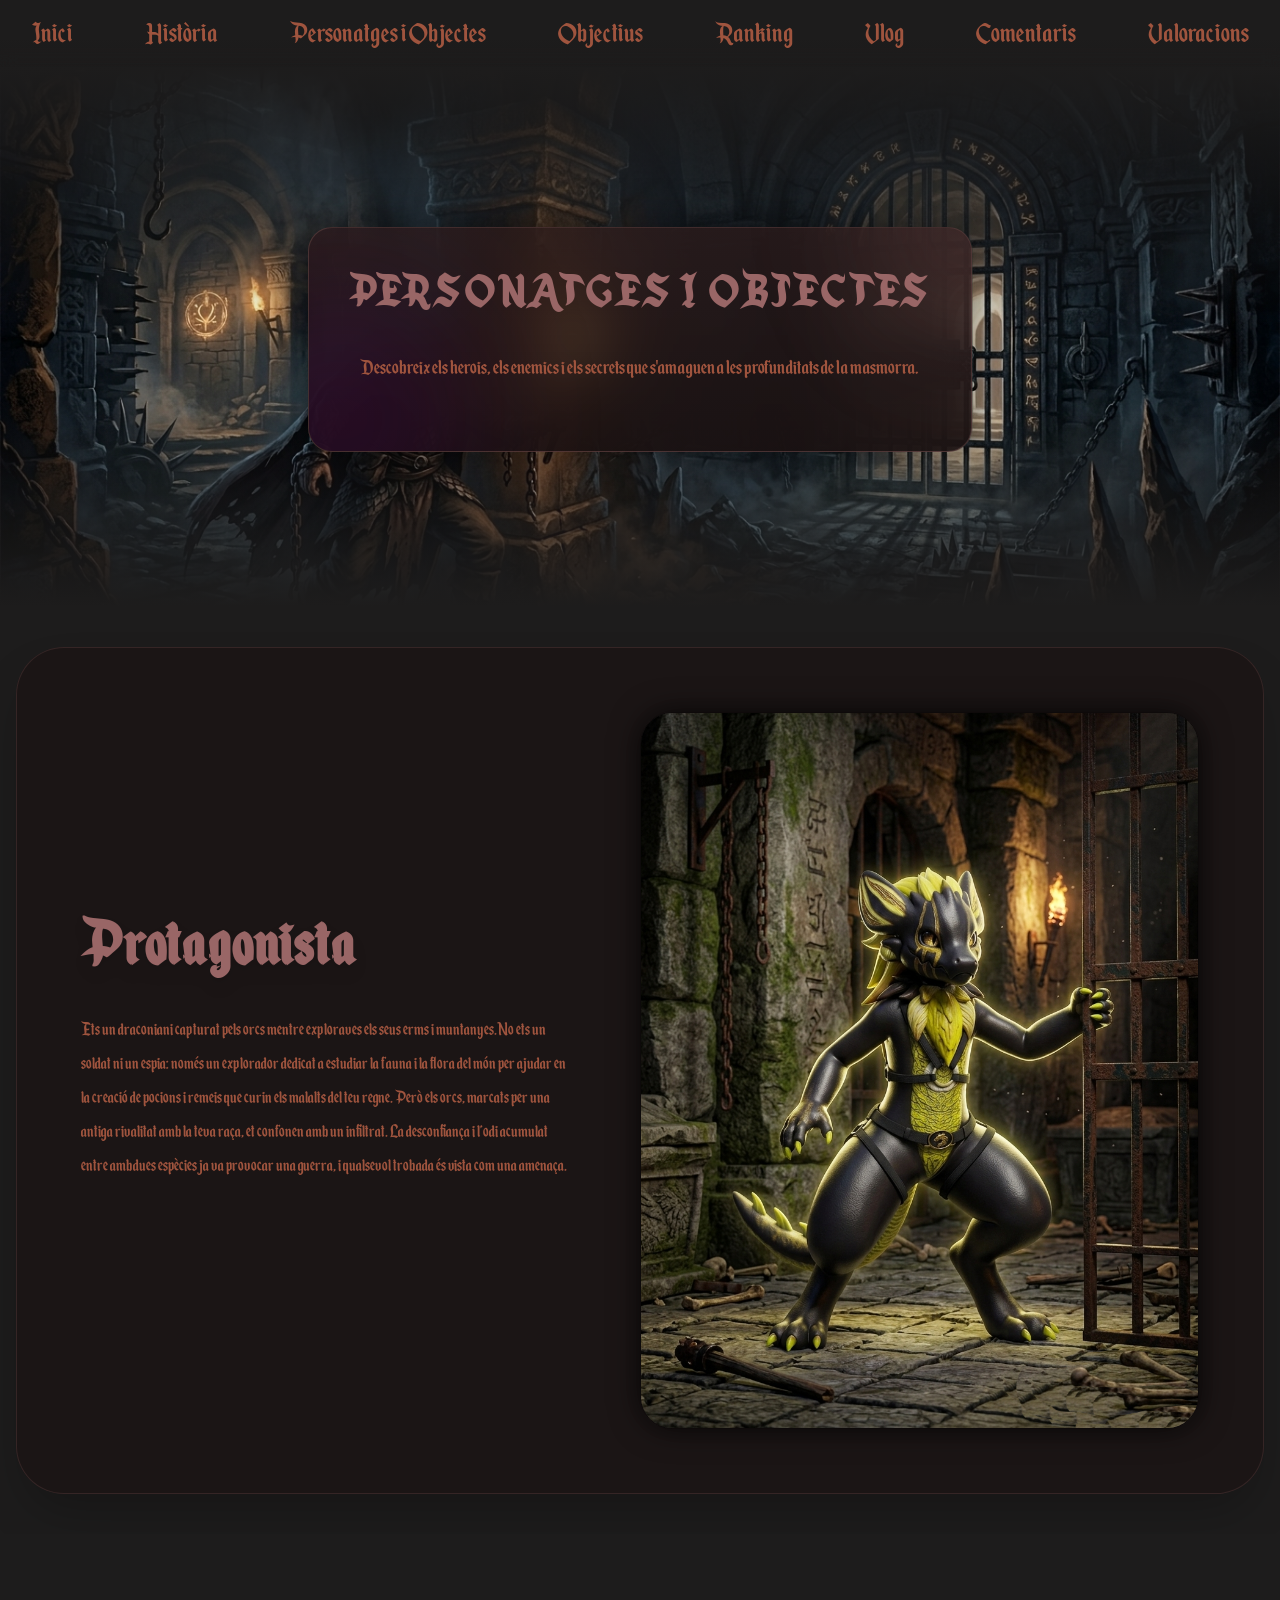
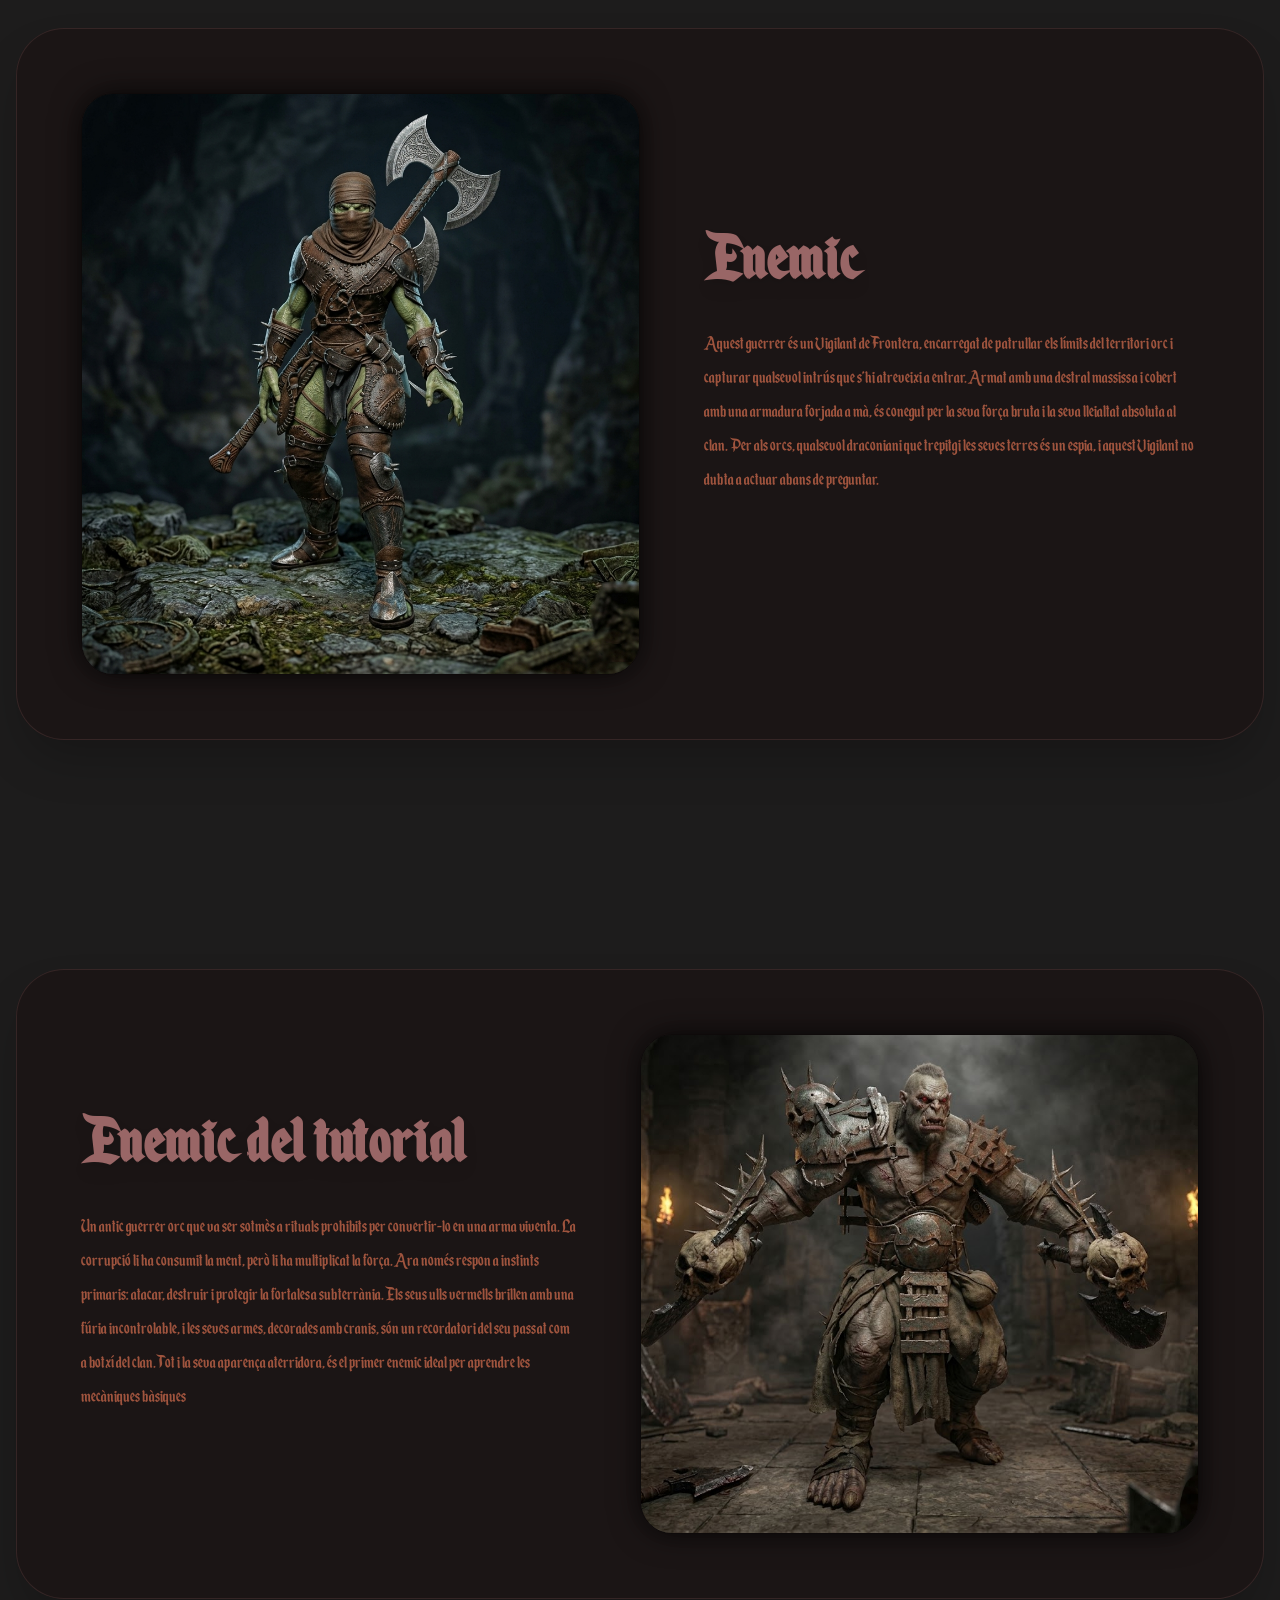
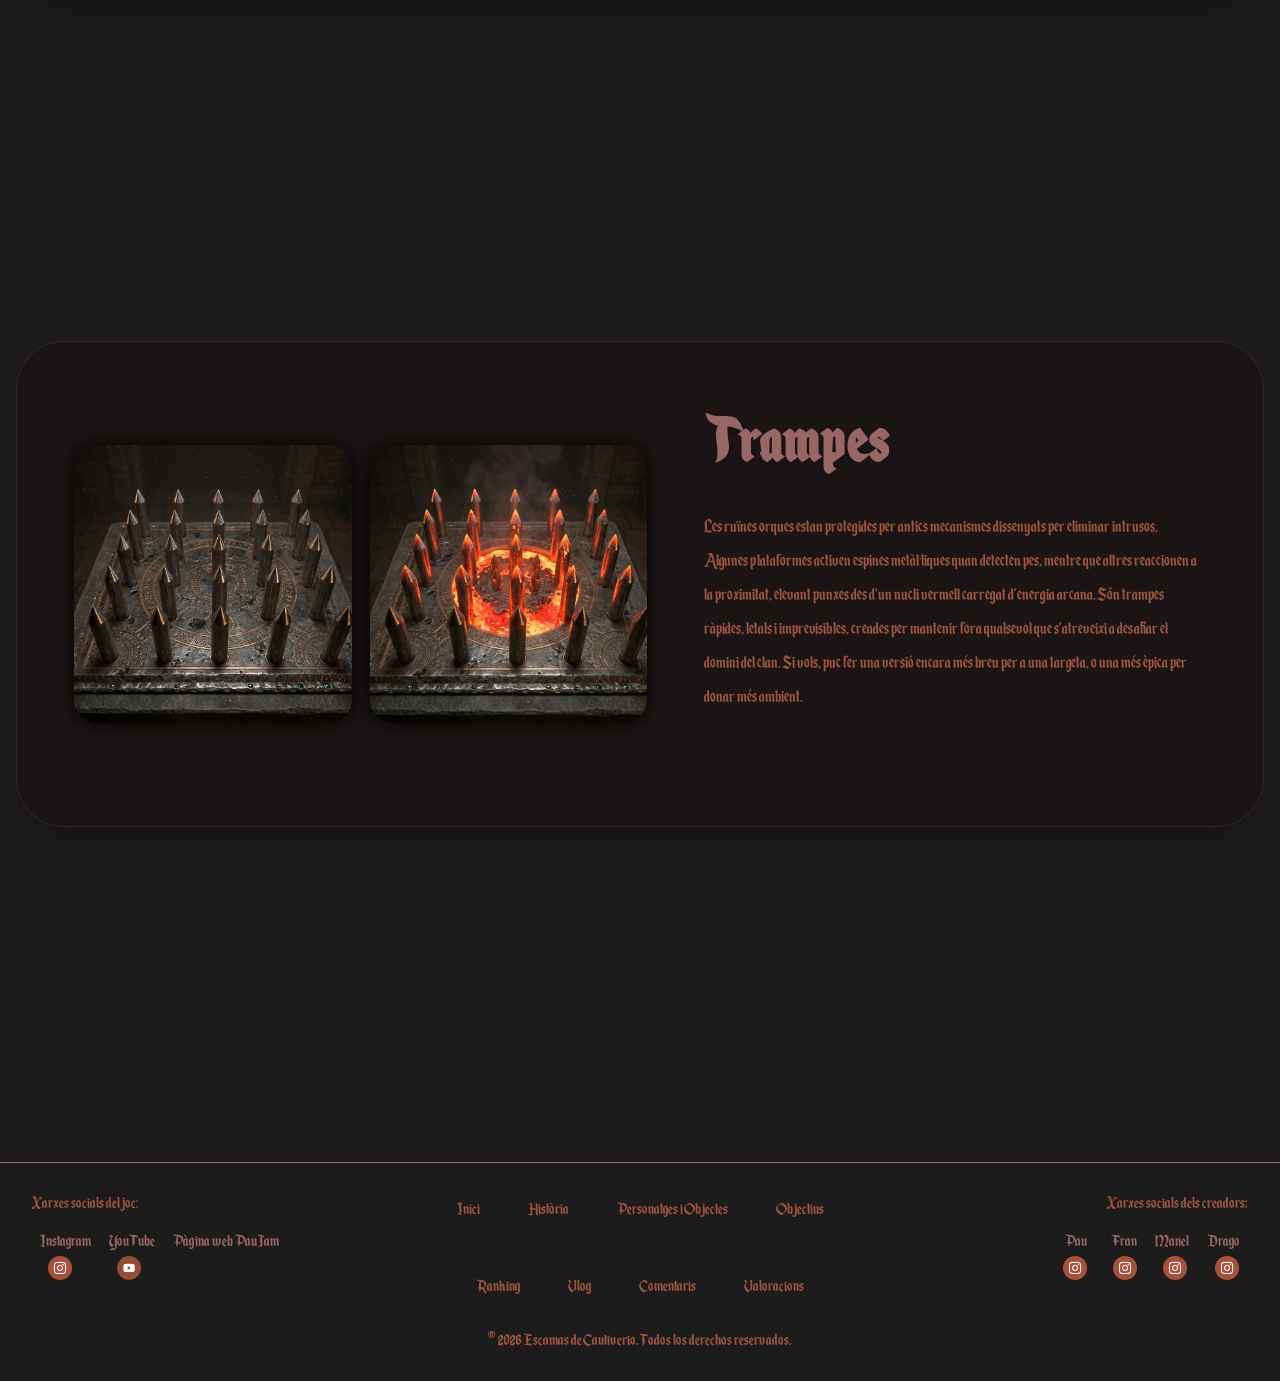
<file: personatges.html>
<!DOCTYPE html>
<html lang="ca">

<head>
    <meta charset="UTF-8">
    <meta name="viewport" content="width=device-width, initial-scale=1.0">
    <title>Personatges i objectes | Escamas de Cautiverio</title>
    <link rel="stylesheet" href="css/tailwind.css">
    <LINK REL="stylesheet" TYPE="text/css" HREF="css/inici.css">
    <link rel="stylesheet" type="text/css" href="css/style_personatges.css">
</head>

<body class="bg-[#1D1C1C] text-[#9F543E]">

    <img class="fixed top-0 left-0 w-full h-screen object-cover -z-10" src="Imatges/portada3.png" alt="Fons">

    <header>
        <nav class="navbar">
            <div class="header-title-mobile">OUT: Escamas De Cautiverio</div>
            <button class="menu-toggle" id="menu-toggle">☰</button>
            <ul class="nav-list">
                <li><a href="inici.html">Inici</a></li>
                <li><a href="historia.html">Història</a></li>
                <li><a href="personatges.html">Personatges i Objectes</a></li>
                <li><a href="objectius.html">Objectius</a></li>
                <li><a href="ranking.html">Ranking</a></li>
                <li><a href="vlog.html">Vlog</a></li>
                <li><a href="comentaris.html">Comentaris</a></li>
                <li><a href="valoracions.html">Valoracions</a></li>
            </ul>
        </nav>
    </header>

    <section id="portada" class="secundaria relative flex items-center justify-center py-20 px-4">
        <div class="absolute inset-0 z-0">
            <img src="Imatges/portada2.png" alt="Personatges de Escamas de Cautiverio" id="portada-img" class="w-full h-full object-cover">
            <div class="absolute inset-0 bg-black/50"></div>
        </div>
        <div id="miniHistoria" class="reveal relative z-10 max-w-4xl mx-auto bg-gradient-to-b from-[#2a1a1a]/80 to-[#1a1111]/90 backdrop-blur-xl border border-[#996666]/30 rounded-3xl p-10 text-center shadow-[0_0_40px_rgba(0,0,0,0.5)] overflow-hidden">
            <div class="absolute -top-24 -right-24 w-48 h-48 bg-[#996666]/20 rounded-full blur-3xl"></div>
            <div class="absolute -bottom-24 -left-24 w-64 h-64 bg-[#440150]/30 rounded-full blur-3xl"></div>
            <h2 class="text-5xl font-bold text-[#996666] mb-8 relative z-10 tracking-widest uppercase">Personatges i Objectes</h2>
            <p class="text-[#9F543E] text-2xl leading-relaxed mb-6 relative z-10">Descobreix els herois, els enemics i els secrets que s'amaguen a les profunditats de la masmorra.</p>
        </div>
    </section>

    <main>
        <div class="flex flex-col w-full pb-20">
            <!-- Protagonista -->
            <section class="min-h-screen w-full flex items-center justify-center py-10 px-4 relative">
                <div
                    class="reveal reveal-left max-w-7xl w-full group relative bg-[#1c1414]/80 backdrop-blur-lg rounded-[3rem] p-10 lg:p-16 border border-[#996666]/20 hover:border-[#9f543e] transition-all duration-500 shadow-2xl overflow-hidden flex flex-col md:flex-row items-center gap-16 text-left">
                    <div
                        class="absolute inset-0 bg-gradient-to-r from-[#440150]/20 to-transparent opacity-0 group-hover:opacity-100 transition-opacity duration-700">
                    </div>

                    <div class="flex-1 w-full z-10 order-1 flex flex-col justify-center">
                        <h2 class="text-6xl lg:text-7xl text-[#996666] mb-8 tracking-wide font-bold drop-shadow-lg">
                            Protagonista</h2>
                        <div class="text-[#9F543E] text-xl lg:text-2xl mb-12 leading-relaxed space-y-6">
                            <p>Ets un draconiani capturat pels orcs mentre exploraves els seus erms i muntanyes. No ets
                                un soldat ni un espia: només un explorador dedicat a estudiar la fauna i la flora del
                                món per ajudar en la creació de pocions i remeis que curin els malalts del teu regne.
                                Però els orcs, marcats per una antiga rivalitat amb la teva raça, et confonen amb un
                                infiltrat. La desconfiança i l’odi acumulat entre ambdues espècies ja va provocar una
                                guerra, i qualsevol trobada és vista com una amenaça.
                            </p>
                        </div>
                    </div>

                    <div class="w-full md:w-1/2 z-10 order-2">
                        <img src="Imatges/imatge_personatge.png" alt="Protagonista"
                            class="img-flotant w-full h-auto min-h-[500px] object-cover rounded-[2rem] shadow-[0_0_30px_rgba(0,0,0,0.8)] border border-black/50 group-hover:scale-105 transition-transform duration-700"
                            onerror="this.src='https://placehold.co/800x1000/1D1C1C/996666?text=Protagonista'">
                    </div>
                </div>
            </section>

            <!-- Enemic -->
            <section class="min-h-screen w-full flex items-center justify-center py-10 px-4 relative">
                <div
                    class="reveal reveal-right max-w-7xl w-full group relative bg-[#1c1414]/80 backdrop-blur-lg rounded-[3rem] p-10 lg:p-16 border border-[#996666]/20 hover:border-[#9f543e] transition-all duration-500 shadow-2xl overflow-hidden flex flex-col md:flex-row items-center gap-16 text-left">
                    <div
                        class="absolute inset-0 bg-gradient-to-l from-[#440150]/20 to-transparent opacity-0 group-hover:opacity-100 transition-opacity duration-700">
                    </div>

                    <div class="w-full md:w-1/2 z-10 order-2 md:order-1">
                        <img src="Imatges/imatge_enemic.png" alt="Enemic"
                            class="img-flotant w-full h-auto min-h-[500px] object-cover rounded-[2rem] shadow-[0_0_30px_rgba(0,0,0,0.8)] border border-black/50 group-hover:scale-105 transition-transform duration-700"
                            onerror="this.src='https://placehold.co/800x1000/1D1C1C/996666?text=Enemic'">
                    </div>

                    <div class="flex-1 w-full z-10 order-1 md:order-2 flex flex-col justify-center">
                        <h2 class="text-6xl lg:text-7xl text-[#996666] mb-8 tracking-wide font-bold drop-shadow-lg">
                            Enemic</h2>
                        <div class="text-[#9F543E] text-xl lg:text-2xl mb-12 leading-relaxed space-y-6">
                            <p>Aquest guerrer és un Vigilant de Frontera, encarregat de patrullar els límits del
                                territori orc i capturar qualsevol intrús que s’hi atreveixi a entrar.
                                Armat amb una destral massissa i cobert amb una armadura forjada a mà, és conegut per la
                                seva força bruta i la seva lleialtat absoluta al clan. Per als orcs, qualsevol
                                draconiani que trepitgi les seves terres és un espia, i aquest Vigilant no dubta a
                                actuar abans de preguntar.
                            </p>
                        </div>
                    </div>
                </div>
            </section>

            <!-- Enemic del tutorial -->
            <section class="min-h-screen w-full flex items-center justify-center py-10 px-4 relative">
                <div
                    class="reveal reveal-left max-w-7xl w-full group relative bg-[#1c1414]/80 backdrop-blur-lg rounded-[3rem] p-10 lg:p-16 border border-[#996666]/20 hover:border-[#9f543e] transition-all duration-500 shadow-2xl overflow-hidden flex flex-col md:flex-row items-center gap-16 text-left">
                    <div
                        class="absolute inset-0 bg-gradient-to-r from-[#440150]/20 to-transparent opacity-0 group-hover:opacity-100 transition-opacity duration-700">
                    </div>

                    <div class="flex-1 w-full z-10 order-1 flex flex-col justify-center">
                        <h2 class="text-6xl lg:text-7xl text-[#996666] mb-8 tracking-wide font-bold drop-shadow-lg">
                            Enemic del tutorial</h2>
                        <div class="text-[#9F543E] text-xl lg:text-2xl mb-12 leading-relaxed space-y-6">
                            <p>Un antic guerrer orc que va ser sotmès a rituals prohibits per convertir-lo en una arma
                                viventa. La corrupció li ha consumit la ment, però li ha multiplicat la força. Ara només
                                respon a instints primaris: atacar, destruir i protegir la fortalesa subterrània.
                                Els seus ulls vermells brillen amb una fúria incontrolable, i les seves armes, decorades
                                amb cranis, són un recordatori del seu passat com a botxí del clan. Tot i la seva
                                aparença aterridora, és el primer enemic ideal per aprendre les mecàniques bàsiques
                            </p>
                        </div>
                    </div>

                    <div class="w-full md:w-1/2 z-10 order-2">
                        <img src="Imatges/imatge_enemic2.jpg" alt="Guàrdia del tutorial"
                            class="img-flotant w-full h-auto min-h-[500px] object-cover rounded-[2rem] shadow-[0_0_30px_rgba(0,0,0,0.8)] border border-black/50 group-hover:scale-105 transition-transform duration-700"
                            onerror="this.src='https://placehold.co/800x1000/1D1C1C/996666?text=Tutorial'">
                    </div>
                </div>
            </section>

            <!-- Trampes -->
            <section class="min-h-screen w-full flex items-center justify-center py-10 px-4 relative">
                <div
                    class="reveal reveal-scale max-w-7xl w-full group relative bg-[#1c1414]/80 backdrop-blur-lg rounded-[3rem] p-10 lg:p-16 border border-[#996666]/20 hover:border-[#9f543e] transition-all duration-500 shadow-2xl overflow-hidden flex flex-col md:flex-row items-center gap-16 text-left">
                    <div
                        class="absolute inset-0 bg-gradient-to-l from-[#440150]/20 to-transparent opacity-0 group-hover:opacity-100 transition-opacity duration-700">
                    </div>

                    <div class="w-full md:w-1/2 z-10 order-2 md:order-1 flex justify-center items-center gap-4">
                        <img src="Imatges/imatge_trampa1.png" alt="Trampa 1"
                            class="img-flotant w-1/2 aspect-square object-cover rounded-[1.5rem] shadow-[0_0_20px_rgba(0,0,0,0.8)] border border-black/50 group-hover:scale-105 transition-transform duration-700"
                            onerror="this.src='https://placehold.co/400x400/1D1C1C/996666?text=Trampa+1'">
                        <img src="Imatges/imatge_trampa2.png" alt="Trampa 2"
                            class="img-flotant w-1/2 aspect-square object-cover rounded-[1.5rem] shadow-[0_0_20px_rgba(0,0,0,0.8)] border border-black/50 group-hover:scale-105 transition-transform duration-700"
                            onerror="this.src='https://placehold.co/400x400/1D1C1C/996666?text=Trampa+2'">
                    </div>

                    <div class="flex-1 w-full z-10 order-1 md:order-2 flex flex-col justify-center">
                        <h2 class="text-6xl lg:text-7xl text-[#996666] mb-8 tracking-wide font-bold drop-shadow-lg">
                            Trampes</h2>
                        <div class="text-[#9F543E] text-xl lg:text-2xl mb-12 leading-relaxed space-y-6">
                            <p>Les ruïnes orques estan protegides per antics mecanismes dissenyats per eliminar
                                intrusos. Algunes plataformes activen espines metàl·liques quan detecten pes, mentre que
                                altres reaccionen a la proximitat, elevant punxes des d’un nucli vermell carregat
                                d’energia arcana.
                                Són trampes ràpides, letals i imprevisibles, creades per mantenir fora qualsevol que
                                s’atreveixi a desafiar el domini del clan.
                                Si vols, puc fer una versió encara més breu per a una targeta, o una més èpica per donar
                                més ambient.
                            </p>
                        </div>
                    </div>
                </div>
            </section>
        </div>
    </main>
    <footer>
    <div class="footer-top">
        <div class="socials-joc">
            <p>Xarxes socials del joc:</p>
            <a href="https://www.instagram.com/llamadmev/" target="_blank">Instagram <img src="Imatges/instagram.png" alt="Instagram del Joc"></a>
            <a href="https://www.youtube.com/@VDrago" target="_blank">YouTube <img src="Imatges/yt.png" alt="YouTube del Joc"></a>
            <a href="https://jaumepericasoliver.github.io/paujam_25_26/" target="_blank">Pàgina web PauJam</a>
        </div>
        <div>
            <ul class="fnav-list">
                <li><a href="inici.html">Inici</a></li>
                <li><a href="historia.html">Història</a></li>
                <li><a href="personatges.html">Personatges i Objectes</a></li>
                <li><a href="objectius.html">Objectius</a></li>
                <li><a href="ranking.html">Ranking</a></li>
                <li><a href="vlog.html">Vlog</a></li>
                <li><a href="comentaris.html">Comentaris</a></li>
                <li><a href="valoracions.html">Valoracions</a></li>
            </ul>
        </div>
        <div class="socials-creadors">
            <p>Xarxes socials dels creadors:</p>
            <a href="https://www.instagram.com/paauuferreer" target="_blank">Pau <img src="Imatges/instagram.png"
                    alt="Instagram de Pau"></a>
            <a href="https://www.instagram.com/ffranxesc" target="_blank">Fran <img src="Imatges/instagram.png"
                    alt="Instagram de Fran"></a>
            <a href="https://www.instagram.com/manelmj_06?igsh=ZjRsZWNncDE3cTFo&utm_source=qr">Manel <img
                    src="Imatges/instagram.png" alt="Instagram de Manel"></a>
            <a href="https://www.instagram.com/llamadmev" target="_blank">Drago <img src="Imatges/instagram.png"
                    alt="Instagram de Drago"></a>
        </div>
    </div>
    <p>&copy; 2026 Escamas de Cautiverio. Todos los derechos reservados.</p>

</footer>
    <script src="js/inici.js"></script>
</body>

</html>
</file>
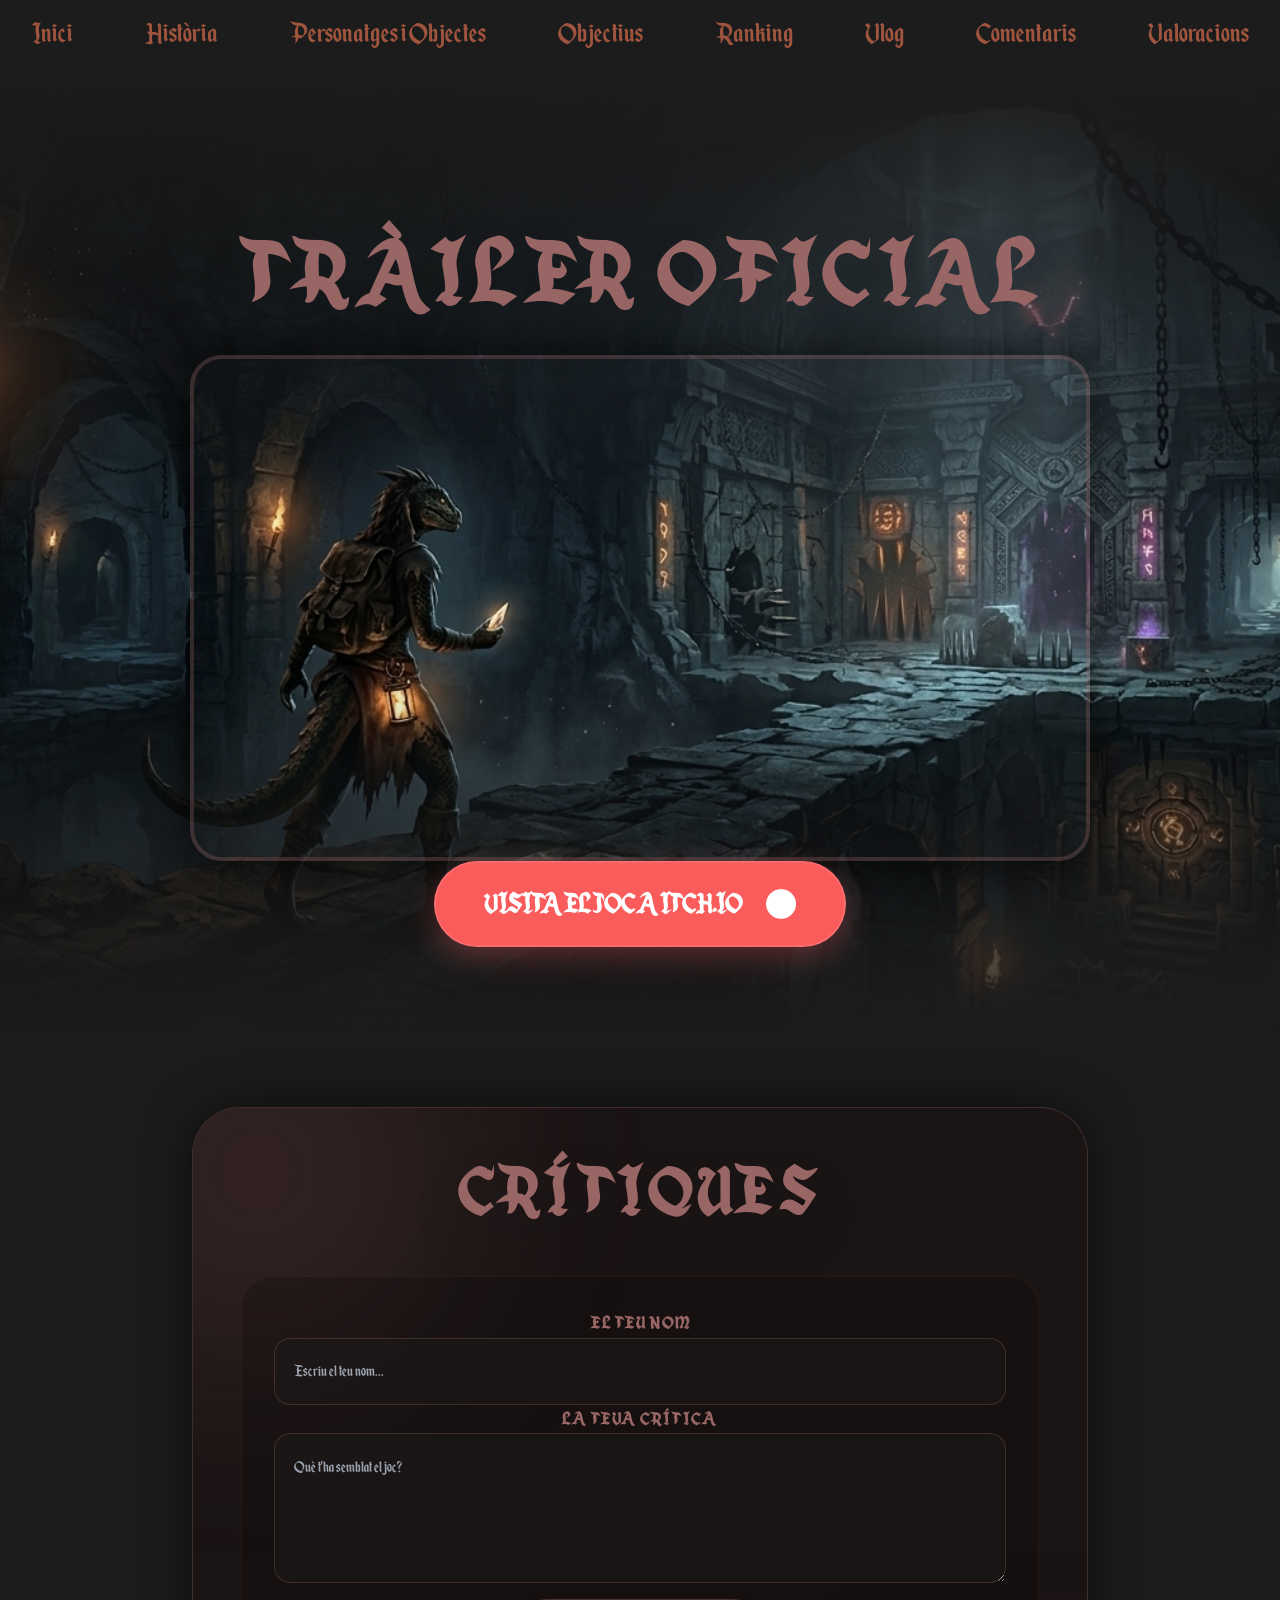
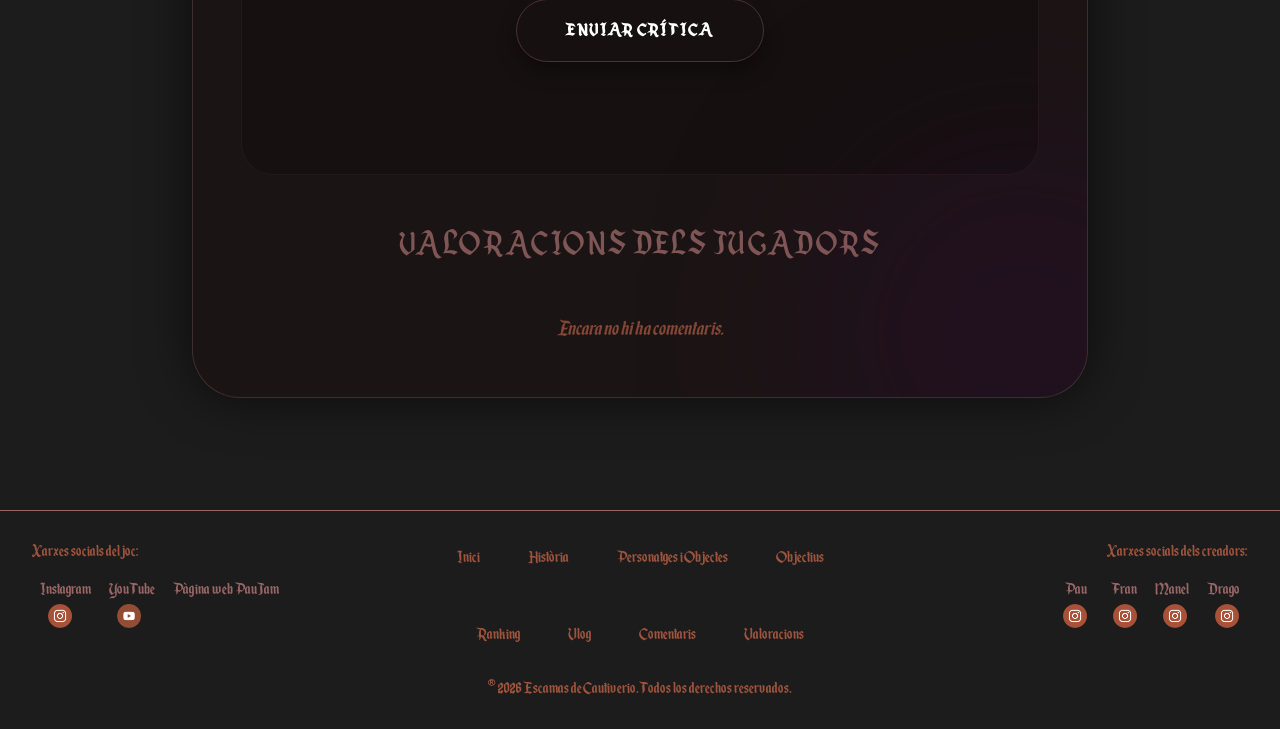
<file: valoracions.html>
<!DOCTYPE html>
<html lang="ca">

<head>
    <meta charset="UTF-8">
    <meta name="viewport" content="width=device-width, initial-scale=1.0">
    <title>Escamas de Cautiverio</title>
    <link rel="stylesheet" href="css/tailwind.css">
    <link rel="stylesheet" type="text/css" href="css/inici.css">
    <link rel="stylesheet" type="text/css" href="css/style_comentaris.css">
    <link rel="stylesheet" type="text/css" href="css/valoracions.css">
</head>
<body class="bg-[#1D1C1C] text-[#9F543E]">
    <!-- Fons fix igual que a ses altres pàgines -->
    <img class="fixed top-0 left-0 w-full h-screen object-cover -z-10" src="Imatges/portada3.png" alt="Fons">

    <header>
        <nav class="navbar">
        <div class="header-title-mobile">OUT: Escamas De Cautiverio</div>
        <button class="menu-toggle" id="menu-toggle">☰</button>
            <ul class="nav-list">
                <li><a href="inici.html">Inici</a></li>
                <li><a href="historia.html">Història</a></li>
                <li><a href="personatges.html">Personatges i Objectes</a></li>
                <li><a href="objectius.html">Objectius</a></li>
                <li><a href="ranking.html">Ranking</a></li>
                <li><a href="vlog.html">Vlog</a></li>
                <li><a href="comentaris.html">Comentaris</a></li>
                <li><a href="valoracions.html">Valoracions</a></li>
            </ul>
        </nav>
    </header>

    <section id="portada" class="secundaria relative flex flex-col items-center justify-center py-24 px-4 overflow-hidden">
        <div class="absolute inset-0 z-[-1] bg-[#1D1C1C]">
            <img src="Imatges/portada3.png" class="w-full h-full object-cover opacity-20">
        </div>

        <div class="relative z-10 w-full max-w-5xl mx-auto text-center mb-16">
            <h1 class="text-6xl md:text-8xl font-bold text-[#996666] mb-8 tracking-widest uppercase drop-shadow-2xl reveal">Tràiler Oficial</h1>
            
            <div class="video-container reveal reveal-scale shadow-[0_0_100px_rgba(153,102,102,0.3)]">
                <iframe 
                    src="https://www.youtube.com/embed/A_7snSAu_7M?autoplay=1&mute=1&controls=1"
                    frameborder="0"
                    allow="accelerometer; autoplay; clipboard-write; encrypted-media; gyroscope; picture-in-picture"
                    allowfullscreen
                    class="w-full h-full">
                </iframe>
            </div>
        </div>

        <div class="relative z-10 reveal flex justify-center w-full">
            <a href="https://vbdp.itch.io/outthegame" target="_blank" class="itch-button">
                <span>Visita el joc a itch.io</span>
                <img src="Imatges/instagram.png" style="width: 30px; filter: brightness(0) invert(1);" alt="itch.io">
            </a>
        </div>
    </section>
    <main class="py-16 px-4">
        <section class="reveal reveal-scale max-w-4xl mx-auto bg-[#1c1414]/90 backdrop-blur-xl border border-[#996666]/30 rounded-[3rem] p-8 md:p-12 shadow-[0_0_50px_rgba(0,0,0,0.6)] relative overflow-hidden">
            <!-- Decoració de llums -->
            <div class="absolute -top-32 -left-32 w-96 h-96 bg-[#996666]/20 rounded-full blur-[100px] pointer-events-none"></div>
            <div class="absolute -bottom-32 -right-32 w-96 h-96 bg-[#440150]/20 rounded-full blur-[100px] pointer-events-none"></div>

            <h2 class="text-5xl md:text-7xl font-bold text-center text-[#996666] mb-12 tracking-widest uppercase relative z-10 drop-shadow-2xl">Crítiques</h2>

            <div class="comment-box relative z-10 mb-16">
                <div class="grid gap-8">
                    <div class="flex flex-col gap-2">
                        <label for="name">El teu Nom</label>
                        <input type="text" id="name" placeholder="Escriu el teu nom...">
                    </div>

                    <div class="flex flex-col gap-2">
                        <label for="comment">La teva Crítica</label>
                        <textarea id="comment" placeholder="Què t'ha semblat el joc?" class="min-h-[150px]"></textarea>
                    </div>

                    <button class="comment-btn" id="sendComment">
                        Enviar Crítica
                    </button>
                </div>
            </div>

            <div class="relative z-10">
                <h2 class="text-4xl text-center text-[#996666] mb-10 tracking-wider uppercase opacity-80">Valoracions dels Jugadors</h2>
                
                <div class="comments-list grid gap-8" id="commentsList">
                    <!-- S'injecten amb JS -->
                    <div class="no-comments text-center p-10 border border-dashed border-[#996666]/30 rounded-3xl italic opacity-50">
                        Encara no hi ha valoracions. Sigues el primer en dir la teva!
                    </div>
                </div>
            </div>
        </section>
    </main>
    <footer>
        <div class="footer-top">
            <div class="socials-joc">
                <p>Xarxes socials del joc:</p>
                <a href="https://www.instagram.com/llamadmev/" target="_blank">Instagram <img src="Imatges/instagram.png" alt="Instagram del Joc"></a>
                <a href="https://www.youtube.com/@VDrago" target="_blank">YouTube <img src="Imatges/yt.png" alt="YouTube del Joc"></a>
                <a href="https://jaumepericasoliver.github.io/paujam_25_26/" target="_blank">Pàgina web PauJam</a>
            </div>
            <div>
                <ul class="fnav-list">
                    <li><a href="inici.html">Inici</a></li>
                <li><a href="historia.html">Història</a></li>
                <li><a href="personatges.html">Personatges i Objectes</a></li>
                <li><a href="objectius.html">Objectius</a></li>
                <li><a href="ranking.html">Ranking</a></li>
                <li><a href="vlog.html">Vlog</a></li>
                <li><a href="comentaris.html">Comentaris</a></li>
                <li><a href="valoracions.html">Valoracions</a></li>
                </ul>
            </div>
            <div class="socials-creadors">
                <p>Xarxes socials dels creadors:</p>
                <a href="https://www.instagram.com/paauuferreer" target="_blank">Pau <img src="Imatges/instagram.png"
                        alt="Instagram de Pau"></a>
                <a href="https://www.instagram.com/ffranxesc" target="_blank">Fran <img src="Imatges/instagram.png"
                        alt="Instagram de Fran"></a>
                <a href="https://www.instagram.com/manelmj_06?igsh=ZjRsZWNncDE3cTFo&utm_source=qr">Manel <img
                        src="Imatges/instagram.png" alt="Instagram de Manel"></a>
                <a href="https://www.instagram.com/llamadmev" target="_blank">Drago <img src="Imatges/instagram.png"
                        alt="Instagram de Drago"></a>
            </div>
        </div>
        <p>&copy; 2026 Escamas de Cautiverio. Todos los derechos reservados.</p>
    </footer>
    <script src="js/valoracions.js"></script>
    <script src="js/comentaris.js"></script>
    <script src="js/inici.js"></script>
</body>
</html>
</file>
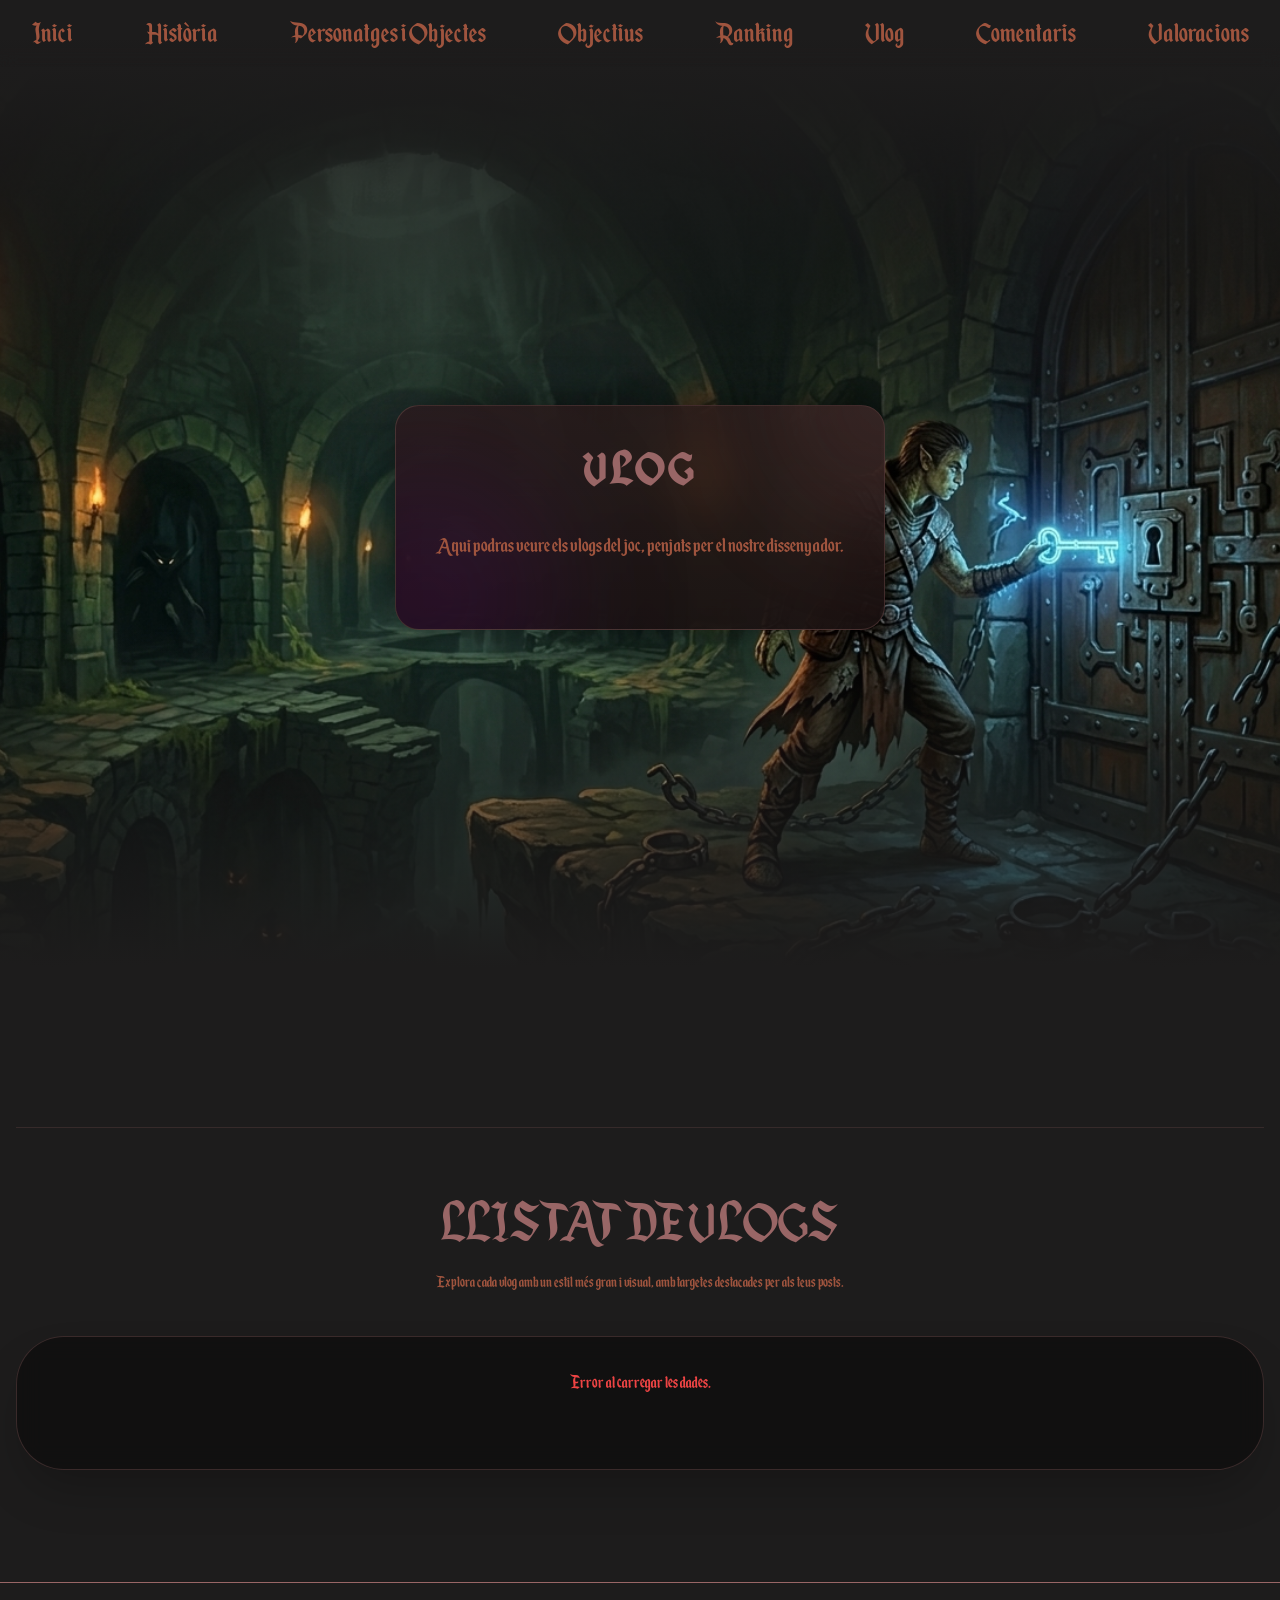
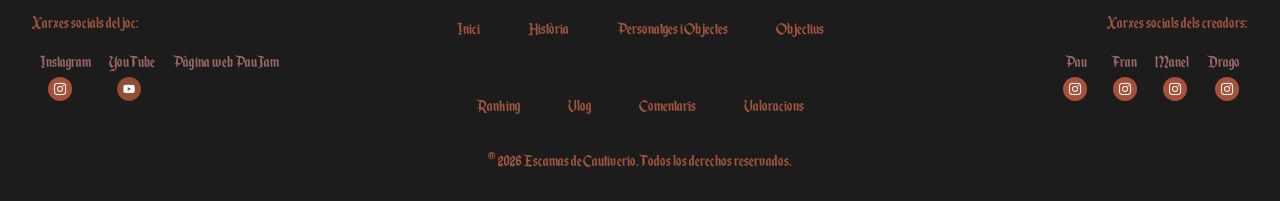
<file: vlog.html>
<!DOCTYPE html>
<html lang="ca">

<head>
    <meta charset="UTF-8">
    <meta name="viewport" content="width=device-width, initial-scale=1.0">
    <title>Escamas de Cautiverio</title>
    <link rel="stylesheet" href="css/tailwind.css">
    <link rel="stylesheet" type="text/css" href="css/inici.css">
    <link rel="stylesheet" type="text/css" href="css/style_comentaris.css">
</head>
<body class="bg-[#1D1C1C] text-[#9F543E]">
    <!-- Fons fix igual que a ses altres pàgines -->
    <img class="fixed top-0 left-0 w-full h-screen object-cover -z-10" src="Imatges/portada3.png" alt="Fons">

    <header>
        <nav class="navbar">
            <div class="header-title-mobile">OUT: Escamas De Cautiverio</div>
            <button class="menu-toggle" id="menu-toggle">☰</button>
            <ul class="nav-list">
                <li><a href="inici.html">Inici</a></li>
                <li><a href="historia.html">Història</a></li>
                <li><a href="personatges.html">Personatges i Objectes</a></li>
                <li><a href="objectius.html">Objectius</a></li>
                <li><a href="ranking.html">Ranking</a></li>
                <li><a href="vlog.html">Vlog</a></li>
                <li><a href="comentaris.html">Comentaris</a></li>
                <li><a href="valoracions.html">Valoracions</a></li>
            </ul>
        </nav>
    </header>

    <section id="portada" class="relative flex items-center justify-center py-20 px-4">
        <div class="absolute inset-0 z-0">
            <img src="Imatges/portada1.png" alt="Vlogs de Escamas de Cautiverio" id="portada-img" class="w-full h-full object-cover">
            <div class="absolute inset-0 bg-black/50"></div>
        </div>
        <div id="miniHistoria" class="reveal relative z-10 max-w-4xl mx-auto bg-gradient-to-b from-[#2a1a1a]/80 to-[#1a1111]/90 backdrop-blur-xl border border-[#996666]/30 rounded-3xl p-10 text-center shadow-[0_0_40px_rgba(0,0,0,0.5)] overflow-hidden">
            <div class="absolute -top-24 -right-24 w-48 h-48 bg-[#996666]/20 rounded-full blur-3xl"></div>
            <div class="absolute -bottom-24 -left-24 w-64 h-64 bg-[#440150]/30 rounded-full blur-3xl"></div>
            <h2 class="text-5xl font-bold text-[#996666] mb-8 relative z-10 tracking-widest uppercase">Vlog</h2>
            <p class="text-[#9F543E] text-2xl leading-relaxed mb-6 relative z-10">Aqui podras veure els vlogs del joc, penjats per el nostre dissenyador.</p>
        </div>
    </section>

    <main class="py-16 px-4">
        <div class="body-font relative z-10 mt-16 md:mt-24 pt-16 border-t border-[#996666]/20 bg-transparent">
            <h2 class="text-5xl md:text-6xl text-center mb-4 text-[#996666] tracking-[0.35em] uppercase">Llistat de Vlogs</h2>
            <p class="text-center text-[#d8b18f] text-lg md:text-xl mb-10 max-w-2xl mx-auto">Explora cada vlog amb un estil més gran i visual, amb targetes destacades per als teus posts.</p>

            <div class="container px-5 py-8 mx-auto bg-black/40 border border-[#996666]/30 rounded-[3rem] shadow-2xl backdrop-blur-md">

                <div id="listaVlogs"></div>
                
                <div id="paginacion" class="flex justify-center items-center gap-6 mt-10">
                </div>
            </div>
        </div>
    </main>
    <footer>
        <div class="footer-top">
            <div class="socials-joc">
                <p>Xarxes socials del joc:</p>
                <a href="https://www.instagram.com/llamadmev/" target="_blank">Instagram <img src="Imatges/instagram.png" alt="Instagram del Joc"></a>
                <a href="https://www.youtube.com/@VDrago" target="_blank">YouTube <img src="Imatges/yt.png" alt="YouTube del Joc"></a>
                <a href="https://jaumepericasoliver.github.io/paujam_25_26/" target="_blank">Pàgina web PauJam</a>
            </div>
            <div>
                <ul class="fnav-list">
                    <li><a href="inici.html">Inici</a></li>
                <li><a href="historia.html">Història</a></li>
                <li><a href="personatges.html">Personatges i Objectes</a></li>
                <li><a href="objectius.html">Objectius</a></li>
                <li><a href="ranking.html">Ranking</a></li>
                <li><a href="vlog.html">Vlog</a></li>
                <li><a href="comentaris.html">Comentaris</a></li>
                <li><a href="valoracions.html">Valoracions</a></li>
                </ul>
            </div>
            <div class="socials-creadors">
                <p>Xarxes socials dels creadors:</p>
                <a href="https://www.instagram.com/paauuferreer" target="_blank">Pau <img src="Imatges/instagram.png"
                        alt="Instagram de Pau"></a>
                <a href="https://www.instagram.com/ffranxesc" target="_blank">Fran <img src="Imatges/instagram.png"
                        alt="Instagram de Fran"></a>
                <a href="https://www.instagram.com/manelmj_06?igsh=ZjRsZWNncDE3cTFo&utm_source=qr">Manel <img
                        src="Imatges/instagram.png" alt="Instagram de Manel"></a>
                <a href="https://www.instagram.com/llamadmev" target="_blank">Drago <img src="Imatges/instagram.png"
                        alt="Instagram de Drago"></a>
            </div>
        </div>
        <p>&copy; 2026 Escamas de Cautiverio. Todos los derechos reservados.</p>
    </footer>
    <script src="js/api.js"></script>
    <script src="js/vlog.js"></script>
    <script src="js/comentaris.js"></script>
    <script src="js/inici.js"></script>
</body>
</html>
</file>
<file: css/style.css>
* { box-sizing: border-box; }

body {
    margin: 0;
    min-height: 100vh;
    background-color: #000;
    overflow: hidden;
    display: flex;
    justify-content: center;
    align-items: center;
    font-family: 'serif';
}

#loader {
    position: fixed;
    inset: 0;
    display: flex;
    flex-direction: column;
    justify-content: center;
    align-items: center;
    z-index: 9999;
    background-size: cover;
    background-position: center;
}

.dragon-eyes-container {
    position: relative;
    display: flex;
    gap: 100px;
    perspective: 1000px;
}

.eye-wrap {
    position: relative;
    width: 200px;
    height: 90px;
    background: #000;
    border-radius: 100% 0%;
    border: 4px solid #3d1a00;
    overflow: hidden;
    filter: drop-shadow(0 0 40px rgba(255, 60, 0, 0.4));
    transition: all 0.6s cubic-bezier(0.4, 0, 0.2, 1);
}

.eye-wrap.left { transform: rotate(45deg); }
.eye-wrap.right { transform: scaleX(-1) rotate(45deg); }

/* --- PÀRPECS --- */
.lid-top, .lid-bottom {
    position: absolute;
    left: -50%;
    width: 200%; 
    height: 50%;
    background: #0a0500;
    z-index: 10;
    transition: transform 0.3s ease-in-out;
    pointer-events: none;
}
.lid-top { top: 0; transform: translateY(-100%); border-bottom: 1px solid #441100; }
.lid-bottom { bottom: 0; transform: translateY(100%); border-top: 1px solid #441100; }

.eye-wrap.closed .lid-top, .eye-wrap.blinking .lid-top { transform: translateY(0) !important; }
.eye-wrap.closed .lid-bottom, .eye-wrap.blinking .lid-bottom { transform: translateY(0) !important; }

.iris {
    position: absolute;
    top: 50%; left: 50%;
    width: 130px; height: 130px;
    background: radial-gradient(circle, #fff 0%, #ffcc00 20%, #ff6600 40%, #802200 70%, #200a00 100%);
    border-radius: 50%;
    transform: translate(-50%, -50%) rotate(-45deg);
    box-shadow: 0 0 30px #ff3c00;
    animation: magmaPulse 4s ease-in-out infinite;
}

@keyframes magmaPulse {
    0%, 100% { filter: saturate(1.1) brightness(1); transform: translate(-50%, -50%) rotate(-45deg) scale(1); }
    50% { filter: saturate(1.6) brightness(1.3); transform: translate(-50%, -50%) rotate(-40deg) scale(1.1); }
}

.pupil {
    position: absolute;
    top: 50%; left: 50%;
    width: 10px; height: 90px;
    background: #000;
    border-radius: 100%;
    transform: translate(-50%, -50%);
    box-shadow: 0 0 10px rgba(255, 255, 255, 0.2);
}

.shake { animation: earthquake 0.4s linear infinite; }
@keyframes earthquake {
    0% { transform: translate(3px, 3px); }
    50% { transform: translate(-5px, -2px); }
    100% { transform: translate(0, 0); }
}

.hint {
    margin-top: 80px;
    color: #5a2a00;
    font-size: 1.2rem;
    text-transform: uppercase;
    letter-spacing: 12px;
    animation: pulseText 3s infinite;
    z-index: 20;
}

@keyframes pulseText {
    0%, 100% { opacity: 0.3; transform: scale(0.95); }
    50% { opacity: 1; color: #ff9900; text-shadow: 0 0 20px #ff6600; }
}

/* --- LANGUAGE SELECTION --- */
.lang-selection {
    display: flex;
    flex-direction: column;
    align-items: center;
    justify-content: center;
    background: rgba(20, 10, 10, 0.8);
    backdrop-filter: blur(10px);
    border: 1px solid rgba(153, 102, 102, 0.4);
    padding: 3rem 4rem;
    border-radius: 2rem;
    box-shadow: 0 0 40px rgba(0,0,0,0.8), inset 0 0 20px rgba(153,102,102,0.1);
    z-index: 100;
}

.lang-title {
    color: #996666;
    font-size: 2.5rem;
    margin-bottom: 2.5rem;
    text-transform: uppercase;
    letter-spacing: 4px;
    text-align: center;
    text-shadow: 0 0 10px rgba(153,102,102,0.5);
    margin-top: 0;
}

.flags-container {
    display: flex;
    gap: 2rem;
    flex-wrap: wrap;
    justify-content: center;
}

.flag-btn {
    background: linear-gradient(145deg, rgba(68,1,80,0.6), rgba(44,0,51,0.6));
    border: 1px solid rgba(153,102,102,0.3);
    border-radius: 1rem;
    padding: 1.5rem 2rem;
    display: flex;
    flex-direction: column;
    align-items: center;
    gap: 1rem;
    cursor: pointer;
    transition: all 0.4s cubic-bezier(0.175, 0.885, 0.32, 1.275);
    min-width: 160px;
}

.flag-btn:hover {
    transform: translateY(-10px) scale(1.05);
    background: linear-gradient(145deg, rgba(153,102,102,0.8), rgba(68,1,80,0.8));
    border-color: #9f543e;
    box-shadow: 0 15px 30px rgba(0,0,0,0.6), 0 0 20px rgba(153,102,102,0.4);
}

.flag-btn img {
    width: 80px;
    height: 50px;
    object-fit: cover;
    border-radius: 4px;
    box-shadow: 0 5px 15px rgba(0,0,0,0.5);
    border: 1px solid rgba(255,255,255,0.1);
    transition: transform 0.3s;
}

.flag-btn:hover img {
    transform: scale(1.1);
}

.flag-btn span {
    color: #fff;
    font-size: 1.2rem;
    font-family: sans-serif;
    letter-spacing: 2px;
    text-shadow: 0 2px 4px rgba(0,0,0,0.8);
    text-transform: uppercase;
}
</file>
<file: css/inici.css>
#loader-intro {
    position: fixed;
    inset: 0;
    display: flex;
    flex-direction: column;
    justify-content: center;
    align-items: center;
    z-index: 10000;
    background-color: #000;
    transition: opacity 1s, visibility 1s;
}

.dragon-eyes-container {
    position: relative;
    display: flex;
    gap: 100px;
    perspective: 1000px;
}

.eye-wrap {
    position: relative;
    width: 200px;
    height: 90px;
    background: #000;
    border-radius: 100% 0%;
    border: 4px solid #3d1a00;
    overflow: hidden;
    filter: drop-shadow(0 0 40px rgba(255, 60, 0, 0.4));
    transition: all 0.6s cubic-bezier(0.4, 0, 0.2, 1);
}

.eye-wrap.left { transform: rotate(45deg); }
.eye-wrap.right { transform: scaleX(-1) rotate(45deg); }

.lid-top, .lid-bottom {
    position: absolute;
    left: -50%;
    width: 200%; 
    height: 50%;
    background: #0a0500;
    z-index: 10;
    transition: transform 0.3s ease-in-out;
    pointer-events: none;
}
.lid-top { top: 0; transform: translateY(-100%); border-bottom: 1px solid #441100; }
.lid-bottom { bottom: 0; transform: translateY(100%); border-top: 1px solid #441100; }

.eye-wrap.closed .lid-top, .eye-wrap.blinking .lid-top { transform: translateY(0) !important; }
.eye-wrap.closed .lid-bottom, .eye-wrap.blinking .lid-bottom { transform: translateY(0) !important; }

.iris {
    position: absolute;
    top: 50%; left: 50%;
    width: 130px; height: 130px;
    background: radial-gradient(circle, #fff 0%, #ffcc00 20%, #ff6600 40%, #802200 70%, #200a00 100%);
    border-radius: 50%;
    transform: translate(-50%, -50%) rotate(-45deg);
    box-shadow: 0 0 30px #ff3c00;
    animation: magmaPulse 4s ease-in-out infinite;
}

@keyframes magmaPulse {
    0%, 100% { filter: saturate(1.1) brightness(1); transform: translate(-50%, -50%) rotate(-45deg) scale(1); }
    50% { filter: saturate(1.6) brightness(1.3); transform: translate(-50%, -50%) rotate(-40deg) scale(1.1); }
}

.pupil {
    position: absolute;
    top: 50%; left: 50%;
    width: 10px; height: 90px;
    background: #000;
    border-radius: 100%;
    transform: translate(-50%, -50%);
    box-shadow: 0 0 10px rgba(255, 255, 255, 0.2);
}

.shake { animation: earthquake 0.4s linear infinite; }
@keyframes earthquake {
    0% { transform: translate(3px, 3px); }
    50% { transform: translate(-5px, -2px); }
    100% { transform: translate(0, 0); }
}

.hint {
    margin-top: 80px;
    color: #5a2a00;
    font-size: 1.2rem;
    text-transform: uppercase;
    letter-spacing: 12px;
    animation: pulseText 3s infinite;
    z-index: 20;
}

@keyframes pulseText {
    0%, 100% { opacity: 0.3; transform: scale(0.95); }
    50% { opacity: 1; color: #ff9900; text-shadow: 0 0 20px #ff6600; }
}

.reveal {
    opacity: 0;
    transition: all 0.8s cubic-bezier(0.4, 0, 0.2, 1);
    transform: translateY(30px);
    pointer-events: none;
}

.reveal.active {
    opacity: 1;
    transform: translateY(0);
    pointer-events: auto;
}

.reveal-left { transform: translateX(-30px); }
.reveal-right { transform: translateX(30px); }
.reveal-scale { transform: scale(0.95); }

.reveal-left.active, .reveal-right.active, .reveal-scale.active {
    transform: translate(0) scale(1);
}

@font-face {
    font-family: "EnchantedLand";
    src: url("../fonts/Enchanted Land.otf") format("opentype");
}

:root {
    --background-color-principal:#1D1C1C ;
    --text-color-title: #996666 ;
    --text-color-principal: #9F543E;
    --color-button:  #440150 ;
}

html, body {
    width: 100%;
    min-height: 100vh;
    margin: 0;
    padding: 0;
    background-color: var(--background-color-principal);
    scroll-behavior: smooth;
}

* {
    box-sizing: border-box;
    font-family: "EnchantedLand", sans-serif;
}

header {
    color: var(--text-color-principal);
    padding: 0.5rem 1rem;
    background: linear-gradient(to bottom, var(--background-color-principal) 60%, rgba(29, 28, 28, 0));
    backdrop-filter: blur(8px);
    position: sticky !important;
    top: 0 !important;
    z-index: 1000;
}

.navbar {
    display: flex;
    justify-content: center;
    align-items: center;
    height: 3.2rem;
    width: 100%;
    position: relative;
}

.menu-toggle {
    display: none;
}

.header-title-mobile {
    display: none;
}

.nav-list {
    list-style: none;
    display: flex;
    gap: 3.5rem;
    margin: 0;
    padding: 0;
}

.nav-list li a {
    color: var(--text-color-principal);
    text-decoration: none;
    font-size: 2rem;
    line-height: 3.2rem;
    padding: 0 0.5rem;
    transition: all 0.3s ease;
}

.nav-list li a:hover {
    color: var(--text-color-title);
    text-shadow: 0 0 10px rgba(153, 102, 102, 0.4);
}

#portada {
    width: 100%;
    display: flex;
    justify-content: center;
    align-items: center;
    min-height: 100vh;
    position: relative;
    overflow: hidden;
}

#portada.secundaria {
    min-height: 60vh;
    align-items: flex-start;
    padding-top: 10rem;
}

#portada::before, #portada::after {
    content: "";
    position: absolute;
    left: 0;
    right: 0;
    pointer-events: none;
    z-index: 5;
}

#portada::before {
    top: 0;
    height: 60%;
    background: linear-gradient(to bottom, var(--background-color-principal) 0%, rgba(29, 28, 28, 0) 80%);
}

#portada::after {
    bottom: 0;
    height: 45%;
    background: linear-gradient(to top, var(--background-color-principal) 0%, rgba(29, 28, 28, 0) 85%);
}

#portada-img {
    width: 100%;
    height: 100%;
    object-fit: cover;
    display: block;
}

#miniHistoria {
    position: relative;
    z-index: 10;
}

section {
    padding: 4rem 1rem;
    text-align: center;
    background-color: var(--background-color-principal);
}

h1, h2, h3, h4, h5, h6 { color: var(--text-color-title); }
p { color: var(--text-color-principal); font-size: 1.25rem; line-height: 1.7; }

button {
    background-color: var(--color-button);
    color: var(--text-color-title);
    border: none;
    padding: 0.75rem 1.25rem;
    font-size: 1.1rem;
    cursor: pointer;
}

.main-row {
    display: flex;
    gap: 2rem;
    justify-content: center;
    align-items: stretch;
    margin-bottom: 2rem;
}

.main-row > section {
    flex: 1 1 40%;
    max-width: 600px;
    min-width: 320px;
}

@media (max-width: 900px) {
    .main-row { flex-direction: column; }
    .main-row > section { max-width: 100%; min-width: 0; }
}

#personatges ul, #objectes ul {
    list-style: disc;
    margin: 1rem auto;
    padding-left: 2rem;
    text-align: left;
    max-width: 400px;
    color: var(--text-color-title);
}

#ranking ol {
    list-style: decimal;
    margin: 1rem auto;
    padding-left: 2rem;
    text-align: left;
    max-width: 400px;
    color: var(--text-color-title);
}

#formulari form {
    display: flex;
    flex-direction: column;
    align-items: center;
    gap: 0.5rem;
    background: rgba(68,1,80,0.08);
    padding: 1rem 2rem;
    border-radius: 10px;
    box-shadow: 0 2px 8px rgba(68,1,80,0.08);
    max-width: 350px;
    margin: 0 auto;
}

#formulari input, #formulari textarea {
    width: 100%;
    padding: 0.5rem;
    border-radius: 6px;
    border: 1px solid var(--text-color-title);
    background: #1D1C1C;
    color: var(--text-color-title);
    font-size: 1rem;
}

#formulari input:focus, #formulari textarea:focus {
    outline: 2px solid var(--color-button);
}

#formulari button {
    margin-top: 0.5rem;
    width: 100%;
    border-radius: 6px;
    font-weight: bold;
    transition: background 0.3s;
}

#formulari button:hover {
    background-color: #996666;
    color: #440150;
}

.main-row img {
    border-radius: 12px;
}

footer {
    background: linear-gradient(to top, var(--background-color-principal), rgba(29, 28, 28, 0.8));
    color: var(--text-color-principal);
    text-align: center;
    padding: 1.5rem 0;
    font-size: 1rem;
    border-top: 1px solid var(--text-color-title);
    margin-top: 3rem;
}

.footer-top {
    display: flex;
    justify-content: space-between;
    align-items: flex-start;
    flex-wrap: wrap;
    margin-bottom: 1rem;
    gap: 2rem;
    width: 100%;
    padding: 0 2rem;
}

.footer-top div {
    flex: 1;
    text-align: center;
}

.footer-top div:first-child {
    text-align: left;
}

.footer-top div:last-child {
    text-align: right;
}

.fnav-list {
    list-style: none;
    display: flex;
    justify-content: center;
    gap: 2rem;
    margin: 0;
    padding: 0;
    flex-wrap: wrap;
}

.fnav-list li a {
    color: var(--text-color-principal);
    text-decoration: none;
    font-size: 1.2rem;
    transition: all 0.3s ease;
}

.fnav-list li a:hover {
    color: var(--text-color-title);
    text-decoration: underline;
}

footer a {
    color: var(--text-color-title);
    text-decoration: none;
    display: inline-block;
    margin: 0.5rem;
    font-size: 1.2rem;
}

footer a:hover {
    text-decoration: underline;
}

footer p {
    font-size: 1.2rem;
}

footer img {
    width: 24px;
    height: 24px;
    vertical-align: middle;
    margin-left: 0.5rem;
}

@media (max-width: 768px) {
    footer {
        margin-top: 1rem !important;
        padding: 1rem 0 !important;
    }

    header {
        padding: 0.5rem;
    }

    .navbar {
        justify-content: space-between !important;
    }

    .header-title-mobile {
        display: block;
        color: #9F543E;
        font-family: "EnchantedLand", sans-serif;
        font-size: 1.6rem;
        font-weight: bold;
        text-transform: uppercase;
        letter-spacing: 2px;
    }

    .menu-toggle {
        display: block !important;
        background: none;
        border: none;
        color: var(--text-color-principal);
        font-size: 2.5rem;
        cursor: pointer;
        padding: 0;
        margin: 0;
        z-index: 1001;
    }

    .nav-list {
        display: none;
        flex-direction: column;
        position: absolute;
        top: 100%;
        left: 0;
        width: 100%;
        background-color: var(--background-color-principal);
        padding: 1rem 0;
        border-top: 1px solid var(--text-color-title);
        z-index: 1000;
        max-height: 80vh;
        overflow-y: auto;
    }

    .nav-list.open, .nav-list.show {
        display: flex !important;
        opacity: 1 !important;
        visibility: visible !important;
        transform: translateY(0) !important;
        pointer-events: auto !important;
    }

    .nav-list li {
        width: 100%;
        text-align: center;
    }

    .nav-list li a {
        font-size: 1.3rem;
        display: block;
        padding: 0.8rem;
    }

    #portada {
        min-height: 40vh;
    }

    #portada.secundaria {
        padding-top: 6rem;
        min-height: 40vh;
    }

    #miniHistoria h2 {
        font-size: 2.2rem !important;
    }

    #miniHistoria p {
        font-size: 1.1rem !important;
        max-width: 90%;
        margin: 0 auto !important;
        text-align: center !important;
    }

    .footer-top {
        flex-direction: column !important;
        align-items: center !important;
        gap: 2rem !important;
        padding: 1rem 0.5rem !important;
    }

    .socials-joc {
        display: flex !important;
        flex-direction: column !important;
        align-items: center !important;
        width: 100% !important;
    }

    .socials-joc, .socials-creadors {
        display: flex !important;
        flex-direction: row !important;
        flex-wrap: wrap !important;
        justify-content: center !important;
        align-items: center !important;
        width: 100% !important;
        gap: 10px !important;
    }

    .socials-joc p, .socials-creadors p {
        width: 100% !important;
        margin-bottom: 0.5rem !important;
        text-align: center !important;
        font-size: 1.1rem !important;
    }

    .socials-joc a {
        display: inline-flex !important;
        align-items: center !important;
    }

    /* Amaga el text d'Instagram/YouTube del joc però manté l'icona */
    .socials-joc a:nth-child(2), 
    .socials-joc a:nth-child(3) {
        font-size: 0 !important;
    }

    .socials-joc a:last-child {
        width: 100% !important;
        text-align: center !important;
        justify-content: center !important;
        font-size: 1.1rem !important;
    }

    .socials-creadors a {
        display: inline-flex !important;
        align-items: center !important;
        gap: 5px !important;
        font-size: 0.9rem !important;
    }

    .socials-creadors a img, .socials-joc a img {
        width: 25px !important;
        height: 25px !important;
        margin: 0 !important;
    }

    .fnav-list {
        display: grid !important;
        grid-template-columns: repeat(4, 1fr) !important;
        gap: 0.8rem 0.2rem !important;
        width: 100% !important;
        padding: 0 !important;
        margin-bottom: 1.5rem !important;
    }

    .fnav-list li a {
        font-size: 0.8rem !important;
        padding: 0.2rem !important;
        text-align: center;
        background: none !important;
        border: none !important;
        text-decoration: none;
    }

    h1 { font-size: 2.8rem !important; }
    h2 { font-size: 2.2rem !important; }
    p { font-size: 1.1rem !important; }

    .max-w-7xl {
        padding: 1.5rem !important;
        text-align: center !important;
    }

    .max-w-7xl div {
        align-items: center !important;
        text-align: center !important;
    }

    .max-w-7xl h2, .max-w-7xl p {
        text-align: center !important;
        margin-left: auto !important;
        margin-right: auto !important;
    }
}
</file>
<file: css/style_comentaris.css>
@font-face {
    font-family: "EnchantedLand";
    src: url("../fonts/Enchanted Land.otf") format("opentype");
}
*{
    font-family: "EnchantedLand", sans-serif;
    margin: 0;
    padding: 0;
}
:root {
    /*Marrò: #51361A, Purpura:#440150, Vermell:#900603, Cobre rosa:#996666*, cobre: #9F543E, Negre: #1D1C1C */
    --background-color-principal:#1D1C1C ;
    --text-color-title: #996666 ;
    --text-color-principal: #9F543E;
    --color-button:  #440150 ;
}


.comments {
    max-width: 840px;
    margin: 4rem auto;
    padding: 2.5rem;
    border-radius: 18px;
    background: linear-gradient(180deg, rgba(29, 28, 28, 0.98), rgba(29, 28, 28, 0.85));
    border: 1px solid rgba(153, 102, 102, 0.5);
    box-shadow: 0 15px 35px rgba(0, 0, 0, 0.45);
    color: var(--text-color-principal);
}

.comments-title,
.comments-subtitle {
    font-size: clamp(2rem, 4vw, 3rem);
    color: var(--text-color-title);
    text-align: center;
    margin-bottom: 1.5rem;
    letter-spacing: 0.03em;
    text-shadow: 0 2px 12px rgba(0, 0, 0, 0.6);
}

.comment-box {
    display: grid;
    gap: 1.5rem;
    margin-bottom: 3rem;
    background: rgba(0, 0, 0, 0.2);
    padding: 2rem;
    border-radius: 2rem;
    border: 1px solid rgba(153, 102, 102, 0.1);
    backdrop-blur: 5px;
}

.comment-box label {
    font-size: 1.2rem;
    color: var(--text-color-title);
    font-weight: bold;
    text-transform: uppercase;
    letter-spacing: 2px;
    margin-bottom: -0.5rem;
}

.comment-box input,
.comment-box textarea {
    width: 100%;
    background: rgba(29, 28, 28, 0.6);
    border: 1px solid rgba(153, 102, 102, 0.3);
    border-radius: 1rem;
    color: #fff;
    padding: 1.2rem;
    font-size: 1.1rem;
    transition: all 0.3s ease;
}

.comment-box input:focus,
.comment-box textarea:focus {
    outline: none;
    border-color: var(--text-color-title);
    background: rgba(29, 28, 28, 0.9);
    box-shadow: 0 0 20px rgba(153, 102, 102, 0.1);
}

.comment-btn {
    width: fit-content;
    background: linear-gradient(to r, var(--color-button), #2c0033);
    color: #fff;
    padding: 1rem 3rem;
    border: 1px solid rgba(153, 102, 102, 0.4);
    border-radius: 2rem;
    font-size: 1.2rem;
    font-weight: bold;
    text-transform: uppercase;
    letter-spacing: 2px;
    cursor: pointer;
    transition: all 0.4s cubic-bezier(0.175, 0.885, 0.32, 1.275);
    box-shadow: 0 10px 20px rgba(0, 0, 0, 0.3);
    justify-self: center; /* Per centrar en el grid */
    margin-top: 1rem;
}

.comment-btn:hover {
    background: linear-gradient(to r, var(--text-color-title), var(--text-color-principal));
    transform: translateY(-5px) scale(1.05);
    box-shadow: 0 15px 30px rgba(153, 102, 102, 0.3);
}

.comment-status {
    margin: 0.2rem 0 0;
    font-size: 1.1rem;
    font-weight: 600;
    color: var(--text-color-principal);
}

.comments-list {
    margin-top: 1.5rem;
    display: grid;
    gap: 0.9rem;
}

.comment {
    padding: 1.5rem;
    background: rgba(255, 255, 255, 0.03);
    border: 1px solid rgba(153, 102, 102, 0.15);
    border-radius: 1.5rem;
    backdrop-blur: 10px;
    transition: all 0.3s ease;
}

.comment:hover {
    background: rgba(255, 255, 255, 0.05);
    border-color: rgba(153, 102, 102, 0.4);
    transform: translateX(10px);
}

.comment-header {
    display: flex;
    justify-content: space-between;
    align-items: baseline;
    gap: 0.3rem;
    margin-bottom: 0.5rem;
    position: relative;
}

.comment strong {
    color: var(--text-color-title);
    font-size: 1.25rem;
    letter-spacing: 0.01em;
}

.comment-delete {
    position: absolute;
    right: 0.2rem;
    top: 0.1rem;
    border: none;
    background: transparent;
    color: #f7c8c8;
    font-size: 1.1rem;
    line-height: 1;
    cursor: pointer;
    padding: 0.05rem 0.3rem;
    border-radius: 50%;
}

.comment-delete:hover {
    background: rgba(255, 255, 255, 0.14);
    color: #ffeded;
}

.comment-header span {
    color: var(--text-color-principal);
    font-size: 0.75rem;
    background: rgba(0, 0, 0, 0.35);
    border: 1px solid rgba(255, 255, 255, 0.1);
    border-radius: 6px;
    padding: 0.2rem 0.4rem;
}

.comment p {
    font-size: 1.1rem;
    color: var(--text-color-principal);
    margin: 0;
    line-height: 1.45;
    white-space: pre-wrap;
}

.no-comments {
    text-align: center;
    font-size: 1.5rem;
    opacity: 0.8;
    margin-top: 0.3rem;
    color: var(--text-color-principal);
}

@media (max-width: 880px) {

    .comments {
        margin: 2rem 1rem;
        padding: 1.5rem;
        border-radius: 1.5rem;
    }
    .comments-title,
    .comments-subtitle {
        font-size: clamp(1.7rem, 9vw, 2.4rem);
    }
    .comment-btn {
        font-size: 1.15rem;
        width: 100%;
    }
    
    .comment-header {
        flex-direction: column;
        align-items: flex-start;
        gap: 0.5rem;
    }
    
    .comment-delete {
        top: 0.5rem;
    }
}
</file>
<file: css/style_personatges.css>
@font-face {
    font-family: "EnchantedLand";
    src: url("../fonts/Enchanted Land.otf") format("opentype");
}

* {
    font-family: "EnchantedLand", sans-serif;
    margin: 0;
    padding: 0;
}

:root {
    /*Marrò: #51361A, Purpura:#440150, Vermell:#900603, Cobre rosa:#996666*, cobre: #9F543E, Negre: #1D1C1C */
    --background-color-principal: #1D1C1C;
    --text-color-title: #996666;
    --text-color-principal: #9F543E;
    --color-button: #440150;
}

}

main img {
    border-radius: 2rem;
    box-shadow: 0 20px 25px -5px rgb(0 0 0 / 0.5);
    width: 100%;
    object-fit: cover;
    transition: all 0.5s ease;
}

.img-flotant {
    animation: flotar 6s ease-in-out infinite;
}

@keyframes flotar {
    0%, 100% { transform: translateY(0) rotate(0deg); }
    50% { transform: translateY(-15px) rotate(1deg); }
}

.reveal {
    transition: all 0.8s cubic-bezier(0.4, 0, 0.2, 1) !important;
}

.reveal:hover {
    border-color: var(--text-color-title) !important;
    box-shadow: 0 0 40px rgba(153, 102, 102, 0.2) !important;
}

h1 {
    color: var(--text-color-title);
    text-align: center;
    letter-spacing: 0.1em;
}

h2 {
    color: var(--text-color-title);
    font-weight: 100;
}

p {
    color: var(--text-color-principal);
}



@media (max-width: 768px) {
    img {
        width: 95%;
    }

    h1 { font-size: 2.5rem; }
    h2 { font-size: 1.8rem; }
}
</file>
<file: css/valoracions.css>
#portada {
    position: relative;
    overflow: hidden;
}

#portada a{
    color: var(--text-color-principal);
    font-size: 2.5rem;
    line-height: 1.5;
    margin-bottom: 0;
}

#miniHistoria {
    animation: fadeInSoft 1.8s ease-out forwards, fadeOutSoft 4s ease-out forwards 3s;
}
@keyframes fadeOutSoft {
    0% {
        opacity: 1;
        filter: blur(0);
    }
    100% {
        opacity: 0.1;
        filter: blur(4px);
    }
}
.main a:hover {
    color: var(--text-color-title);
    animation: glow 2s infinite;
    text-align: center;
}
.video-container {
    max-width: 900px;
    width: 100%;
    aspect-ratio: 16/9;
    margin: 0 auto;
    border-radius: 2rem;
    overflow: hidden;
    border: 4px solid rgba(153, 102, 102, 0.3);
    box-shadow: 0 0 50px rgba(0,0,0,0.8);
    position: relative;
    z-index: 10;
}

.itch-button {
    display: inline-flex;
    align-items: center;
    gap: 1.5rem;
    background: #fa5c5c;
    color: white !important;
    padding: 1.2rem 3rem;
    border-radius: 5rem;
    font-size: 1.8rem !important;
    font-weight: bold;
    text-transform: uppercase;
    transition: all 0.4s cubic-bezier(0.175, 0.885, 0.32, 1.275);
    box-shadow: 0 10px 30px rgba(250, 92, 92, 0.3);
    text-decoration: none !important;
    border: 2px solid rgba(255, 255, 255, 0.1);
}

.itch-button:hover {
    transform: translateY(-5px) scale(1.05);
    background: #ff7070;
    box-shadow: 0 15px 40px rgba(250, 92, 92, 0.5);
    border-color: rgba(255, 255, 255, 0.4);
}

.itch-button img {
    transition: transform 0.4s ease;
}

.itch-button:hover img {
    transform: rotate(10deg) scale(1.2);
}

@media (max-width: 768px) {
    .video-container {
        border-radius: 1rem;
        border-width: 2px;
    }
    .itch-button {
        font-size: 1.2rem !important;
        padding: 1rem 2rem;
        width: 100%;
        justify-content: center;
    }
}
</file>
